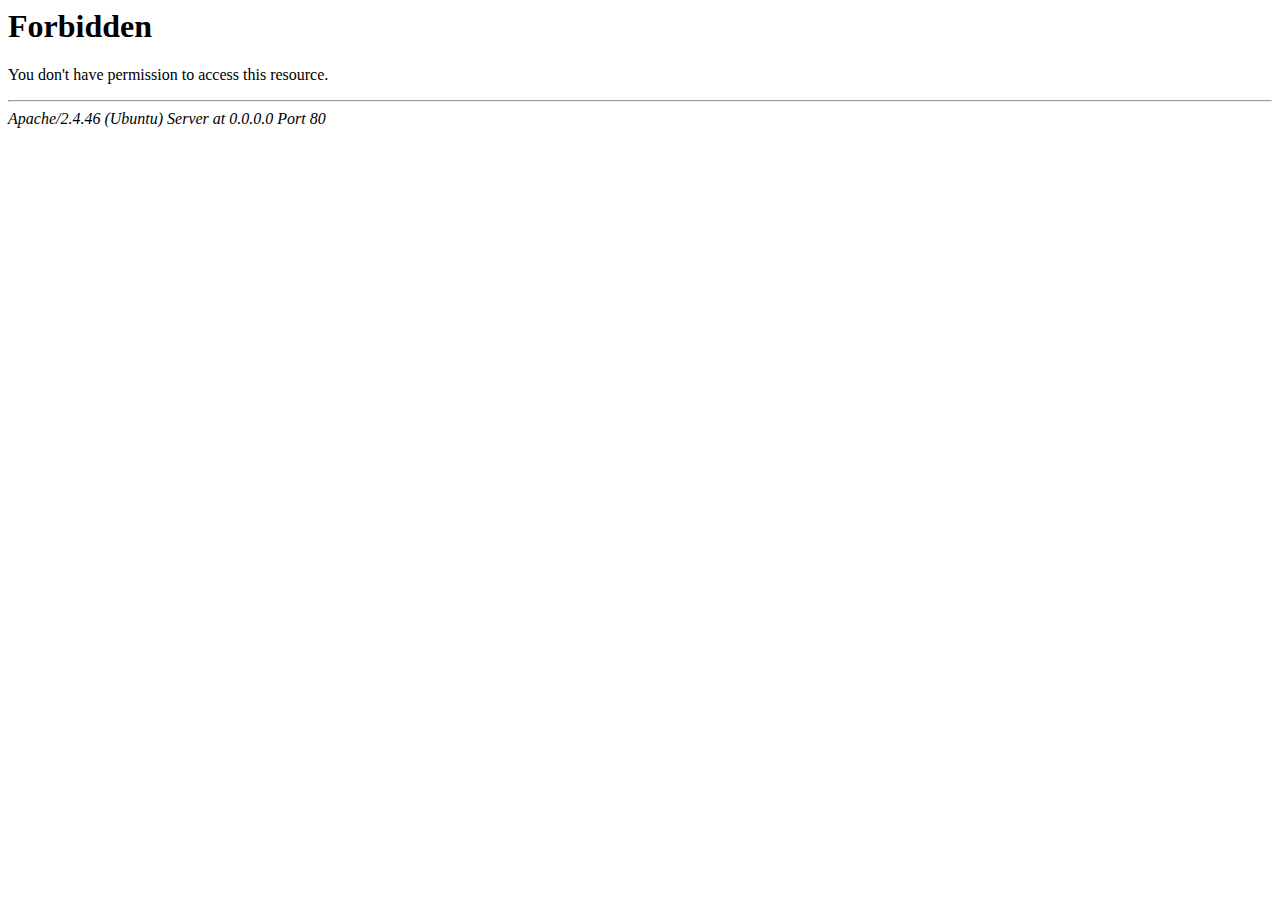
<file: upload/index.html>
<!DOCTYPE HTML PUBLIC "-//IETF//DTD HTML 2.0//EN">
<html><head>
<title>403 Forbidden</title>
</head><body>
<h1>Forbidden</h1>
<p>You don't have permission to access this resource.</p>
<hr>
<address>Apache/2.4.46 (Ubuntu) Server at 0.0.0.0 Port 80</address>
</body></html>
</file>
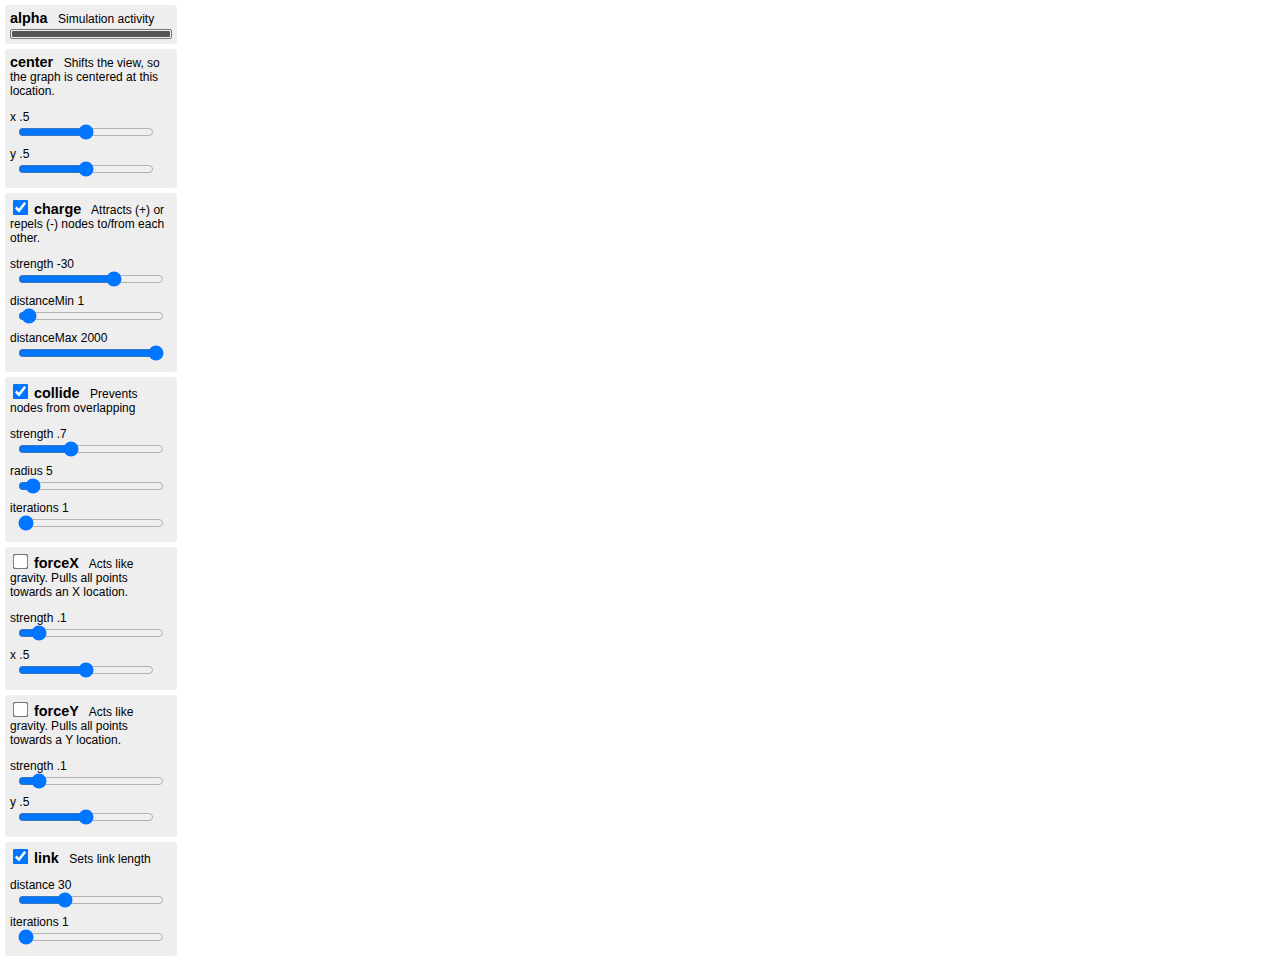
<file: lib/sg_render_2.html>
<html>
<head>
<style>
/* HTML styles */
html{ width: 100%; }
body{ 
  width: 100%; 
  margin: 0; padding: 0; 
  display: flex; 
  font-family: sans-serif; font-size: 75%; }
.controls {
  flex-basis: 200px;
  padding: 0 5px;
}
.controls .force {
  background-color:#eee;
  border-radius: 3px;
  padding: 5px;
  margin: 5px 0;
}
.controls .force p label { margin-right: .5em; font-size: 120%; font-weight: bold;}
.controls .force p { margin-top: 0;}
.controls .force label { display: inline-block; }
.controls input[type="checkbox"] { transform: scale(1.2, 1.2); }
.controls input[type="range"] { margin: 0 5% 0.5em 5%; width: 90%; }
/* alpha viewer */
.controls .alpha p { margin-bottom: .25em; }
.controls .alpha .alpha_bar { height: .5em; border: 1px #777 solid; border-radius: 2px; padding: 1px; display: flex; }
.controls .alpha .alpha_bar #alpha_value { background-color: #555; border-radius: 1px; flex-basis: 100% }
.controls .alpha .alpha_bar:hover { border-width: 2px; margin:-1px; }
.controls .alpha .alpha_bar:active #alpha_value { background-color: #222 }

/* SVG styles */
svg {
  flex-basis: 100%;
  min-width: 200px;
}
.links line {
  stroke: #aaa;
}
.nodes circle {
  pointer-events: all;
}

</style>
</head>
<body>
<div class="controls">
  <div class="force alpha">
    <p><label>alpha</label> Simulation activity</p>
    <div class="alpha_bar" onclick="updateAll();"><div id="alpha_value"></div></div>
  </div>
  <div class="force">
    <p><label>center</label> Shifts the view, so the graph is centered at this location.</p>
    <label>
      x
      <output id="center_XSliderOutput">.5</output>
      <input type="range" min="0" max="1" value=".5" step="0.01" oninput="d3.select('#center_XSliderOutput').text(value); forceProperties.center.x=value; updateAll();">
    </label>
    <label>
      y
      <output id="center_YSliderOutput">.5</output>
      <input type="range" min="0" max="1" value=".5" step="0.01" oninput="d3.select('#center_YSliderOutput').text(value); forceProperties.center.y=value; updateAll();">
    </label>
  </div>

  <div class="force">
    <p><label><input type="checkbox" checked onchange="forceProperties.charge.enabled = this.checked; updateAll();"> charge</label> Attracts (+) or repels (-) nodes to/from each other.</p>
    <label title="Negative strength repels nodes. Positive strength attracts nodes.">
      strength
      <output id="charge_StrengthSliderOutput">-30</output>
      <input type="range" min="-200" max="50" value="-30" step=".1" oninput="d3.select('#charge_StrengthSliderOutput').text(value); forceProperties.charge.strength=value; updateAll();">
    </label>
    <label title="Minimum distance where force is applied">
      distanceMin
      <output id="charge_distanceMinSliderOutput">1</output>
      <input type="range" min="0" max="50" value="1" step=".1" oninput="d3.select('#charge_distanceMinSliderOutput').text(value); forceProperties.charge.distanceMin=value; updateAll();">
    </label>
    <label title="Maximum distance where force is applied">
      distanceMax
      <output id="charge_distanceMaxSliderOutput">2000</output>
      <input type="range" min="0" max="2000" value="2000" step=".1" oninput="d3.select('#charge_distanceMaxSliderOutput').text(value); forceProperties.charge.distanceMax=value; updateAll();">
    </label>
  </div>

  <div class="force">
    <p><label><input type="checkbox" checked onchange="forceProperties.collide.enabled = this.checked; updateAll();"> collide</label> Prevents nodes from overlapping</p>
    <label>
      strength
      <output id="collide_StrengthSliderOutput">.7</output>
      <input type="range" min="0" max="2" value=".7" step=".1" oninput="d3.select('#collide_StrengthSliderOutput').text(value); forceProperties.collide.strength=value; updateAll();">
    </label>
    <label title="Size of nodes">
      radius
      <output id="collide_radiusSliderOutput">5</output>
      <input type="range" min="0" max="100" value="5" step="1" oninput="d3.select('#collide_radiusSliderOutput').text(value); forceProperties.collide.radius=value; updateAll();">
    </label>
    <label title="Higher values increase rigidity of the nodes (WARNING: high values are computationally expensive)">
      iterations
      <output id="collide_iterationsSliderOutput">1</output>
      <input type="range" min="1" max="10" value="1" step="1" oninput="d3.select('#collide_iterationsSliderOutput').text(value); forceProperties.collide.iterations=value; updateAll();">
    </label>
  </div>

  <div class="force">
    <p><label><input type="checkbox" onchange="forceProperties.forceX.enabled = this.checked; updateAll();"> forceX</label> Acts like gravity. Pulls all points towards an X location.</p>
    <label>
      strength
      <output id="forceX_StrengthSliderOutput">.1</output>
      <input type="range" min="0" max="1" value=".1" step="0.01" oninput="d3.select('#forceX_StrengthSliderOutput').text(value); forceProperties.forceX.strength=value; updateAll();">
    </label>
    <label title="The X location that the force will push the nodes to (NOTE: This demo multiplies by the svg width)">
      x
      <output id="forceX_XSliderOutput">.5</output>
      <input type="range" min="0" max="1" value=".5" step="0.01" oninput="d3.select('#forceX_XSliderOutput').text(value); forceProperties.forceX.x=value; updateAll();">
    </label>
  </div>

  <div class="force">
    <p><label><input type="checkbox" onchange="forceProperties.forceY.enabled = this.checked; updateAll();"> forceY</label> Acts like gravity. Pulls all points towards a Y location.</p>
    <label>
      strength
      <output id="forceY_StrengthSliderOutput">.1</output>
      <input type="range" min="0" max="1" value=".1" step="0.01" oninput="d3.select('#forceY_StrengthSliderOutput').text(value); forceProperties.forceY.strength=value; updateAll();">
    </label>
    <label title="The Y location that the force will push the nodes to (NOTE: This demo multiplies by the svg height)">
      y
      <output id="forceY_YSliderOutput">.5</output>
      <input type="range" min="0" max="1" value=".5" step="0.01" oninput="d3.select('#forceY_YSliderOutput').text(value); forceProperties.forceY.y=value; updateAll();">
    </label>
  </div>

  <div class="force">
    <p><label><input type="checkbox" checked onchange="forceProperties.link.enabled = this.checked; updateAll();"> link</label> Sets link length</p>
    <label title="The force will push/pull nodes to make links this long">
      distance
      <output id="link_DistanceSliderOutput">30</output>
      <input type="range" min="0" max="100" value="30" step="1" oninput="d3.select('#link_DistanceSliderOutput').text(value); forceProperties.link.distance=value; updateAll();">
    </label>
    <label title="Higher values increase rigidity of the links (WARNING: high values are computationally expensive)">
      iterations
      <output id="link_IterationsSliderOutput">1</output>
      <input type="range" min="1" max="10" value="1" step="1" oninput="d3.select('#link_IterationsSliderOutput').text(value); forceProperties.link.iterations=value; updateAll();">
    </label>
  </div>
</div>
<svg></svg>
<script src="https://d3js.org/d3.v4.min.js"></script>
<script>
    let params = new URLSearchParams(location.search);
    // d3.json(params.get('sg'), function(treeData)
    var svg = d3.select("svg"),
    width = +svg.node().getBoundingClientRect().width,
    height = +svg.node().getBoundingClientRect().height;

    // svg objects
    var link, node;
    // the data - an object with nodes and links
    var graph;

    // load the data
    d3.json(params.get('sg'), function(error, _graph) {
    if (error) throw error;
    graph = _graph;
    initializeDisplay();
    initializeSimulation();
    });



    //////////// FORCE SIMULATION //////////// 

    // force simulator
    var simulation = d3.forceSimulation();

    // set up the simulation and event to update locations after each tick
    function initializeSimulation() {
    simulation.nodes(graph.nodes);
    initializeForces();
    simulation.on("tick", ticked);
    }

    // values for all forces
    forceProperties = {
        center: {
            x: 0.5,
            y: 0.5
        },
        charge: {
            enabled: true,
            strength: -30,
            distanceMin: 1,
            distanceMax: 2000
        },
        collide: {
            enabled: true,
            strength: .7,
            iterations: 1,
            radius: 5
        },
        forceX: {
            enabled: false,
            strength: .1,
            x: .5
        },
        forceY: {
            enabled: false,
            strength: .1,
            y: .5
        },
        link: {
            enabled: true,
            distance: 30,
            iterations: 1
        }
    }

    // add forces to the simulation
    function initializeForces() {
        // add forces and associate each with a name
        simulation
            .force("link", d3.forceLink())
            .force("charge", d3.forceManyBody())
            .force("collide", d3.forceCollide())
            .force("center", d3.forceCenter())
            .force("forceX", d3.forceX())
            .force("forceY", d3.forceY());
        // apply properties to each of the forces
        updateForces();
    }

    // apply new force properties
    function updateForces() {
        // get each force by name and update the properties
        simulation.force("center")
            .x(width * forceProperties.center.x)
            .y(height * forceProperties.center.y);
        simulation.force("charge")
            .strength(forceProperties.charge.strength * forceProperties.charge.enabled)
            .distanceMin(forceProperties.charge.distanceMin)
            .distanceMax(forceProperties.charge.distanceMax);
        simulation.force("collide")
            .strength(forceProperties.collide.strength * forceProperties.collide.enabled)
            .radius(forceProperties.collide.radius)
            .iterations(forceProperties.collide.iterations);
        simulation.force("forceX")
            .strength(forceProperties.forceX.strength * forceProperties.forceX.enabled)
            .x(width * forceProperties.forceX.x);
        simulation.force("forceY")
            .strength(forceProperties.forceY.strength * forceProperties.forceY.enabled)
            .y(height * forceProperties.forceY.y);
        simulation.force("link")
            .id(function(d) {return d.id;})
            .distance(forceProperties.link.distance)
            .iterations(forceProperties.link.iterations)
            .links(forceProperties.link.enabled ? graph.links : []);

        // updates ignored until this is run
        // restarts the simulation (important if simulation has already slowed down)
        simulation.alpha(1).restart();
    }



    //////////// DISPLAY ////////////

    // generate the svg objects and force simulation
    function initializeDisplay() {
    // set the data and properties of link lines
    link = svg.append("g")
            .attr("class", "links")
        .selectAll("line")
        .data(graph.links)
        .enter().append("line");

    // set the data and properties of node circles
    node = svg.append("g")
            .attr("class", "nodes")
        .selectAll("circle")
        .data(graph.nodes)
        .enter().append("circle")
            .call(d3.drag()
                .on("start", dragstarted)
                .on("drag", dragged)
                .on("end", dragended));

    // node tooltip
    node.append("title")
        .text(function(d) { return d.id; });
    // visualize the graph
    updateDisplay();
    }

    // update the display based on the forces (but not positions)
    function updateDisplay() {
        node
            .attr("r", forceProperties.collide.radius)
            .attr("stroke", forceProperties.charge.strength > 0 ? "blue" : "red")
            .attr("stroke-width", forceProperties.charge.enabled==false ? 0 : Math.abs(forceProperties.charge.strength)/15);

        link
            .attr("stroke-width", forceProperties.link.enabled ? 1 : .5)
            .attr("opacity", forceProperties.link.enabled ? 1 : 0);
    }

    // update the display positions after each simulation tick
    function ticked() {
        link
            .attr("x1", function(d) { return d.source.x; })
            .attr("y1", function(d) { return d.source.y; })
            .attr("x2", function(d) { return d.target.x; })
            .attr("y2", function(d) { return d.target.y; });

        node
            .attr("cx", function(d) { return d.x; })
            .attr("cy", function(d) { return d.y; });
        d3.select('#alpha_value').style('flex-basis', (simulation.alpha()*100) + '%');
    }



    //////////// UI EVENTS ////////////

    function dragstarted(d) {
    if (!d3.event.active) simulation.alphaTarget(0.3).restart();
    d.fx = d.x;
    d.fy = d.y;
    }

    function dragged(d) {
    d.fx = d3.event.x;
    d.fy = d3.event.y;
    }

    function dragended(d) {
    if (!d3.event.active) simulation.alphaTarget(0.0001);
    d.fx = null;
    d.fy = null;
    }

    // update size-related forces
    d3.select(window).on("resize", function(){
        width = +svg.node().getBoundingClientRect().width;
        height = +svg.node().getBoundingClientRect().height;
        updateForces();
    });

    // convenience function to update everything (run after UI input)
    function updateAll() {
        updateForces();
        updateDisplay();
    }
</script>
</body>
</html>
</file>
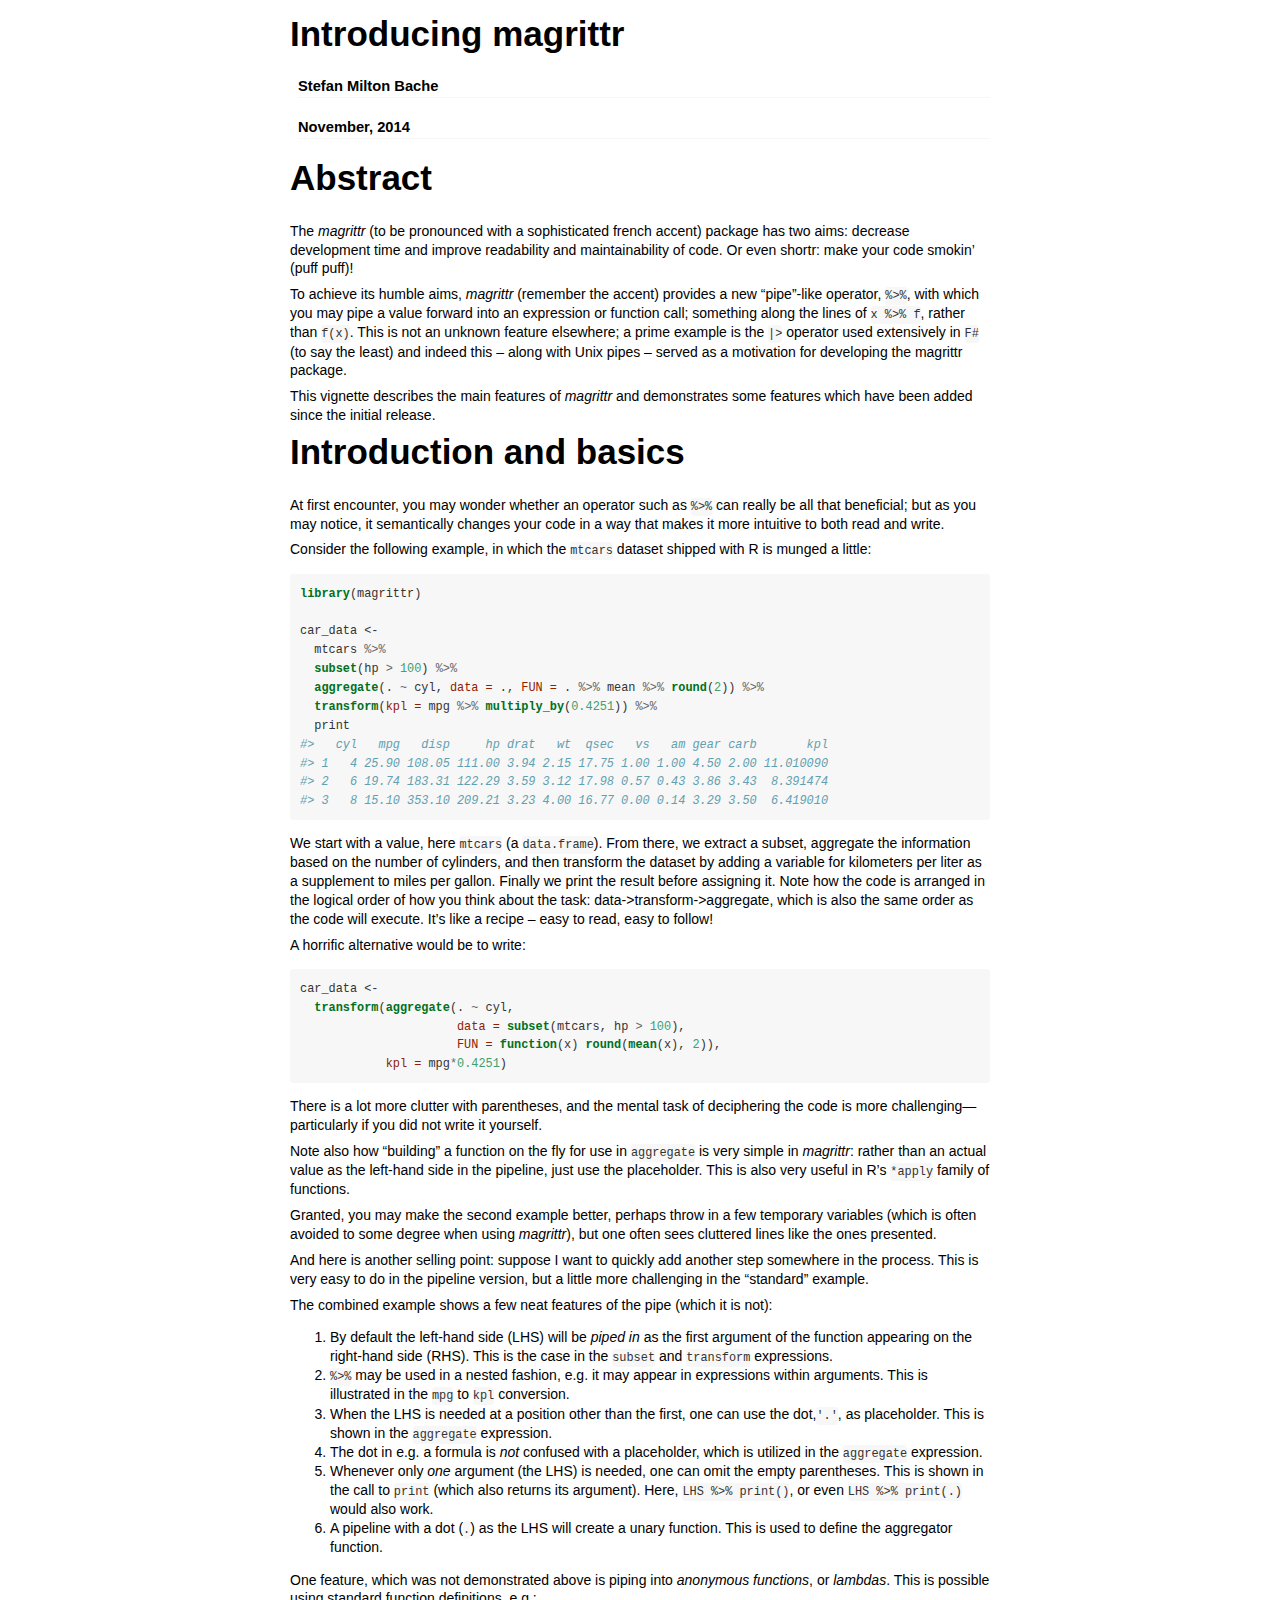
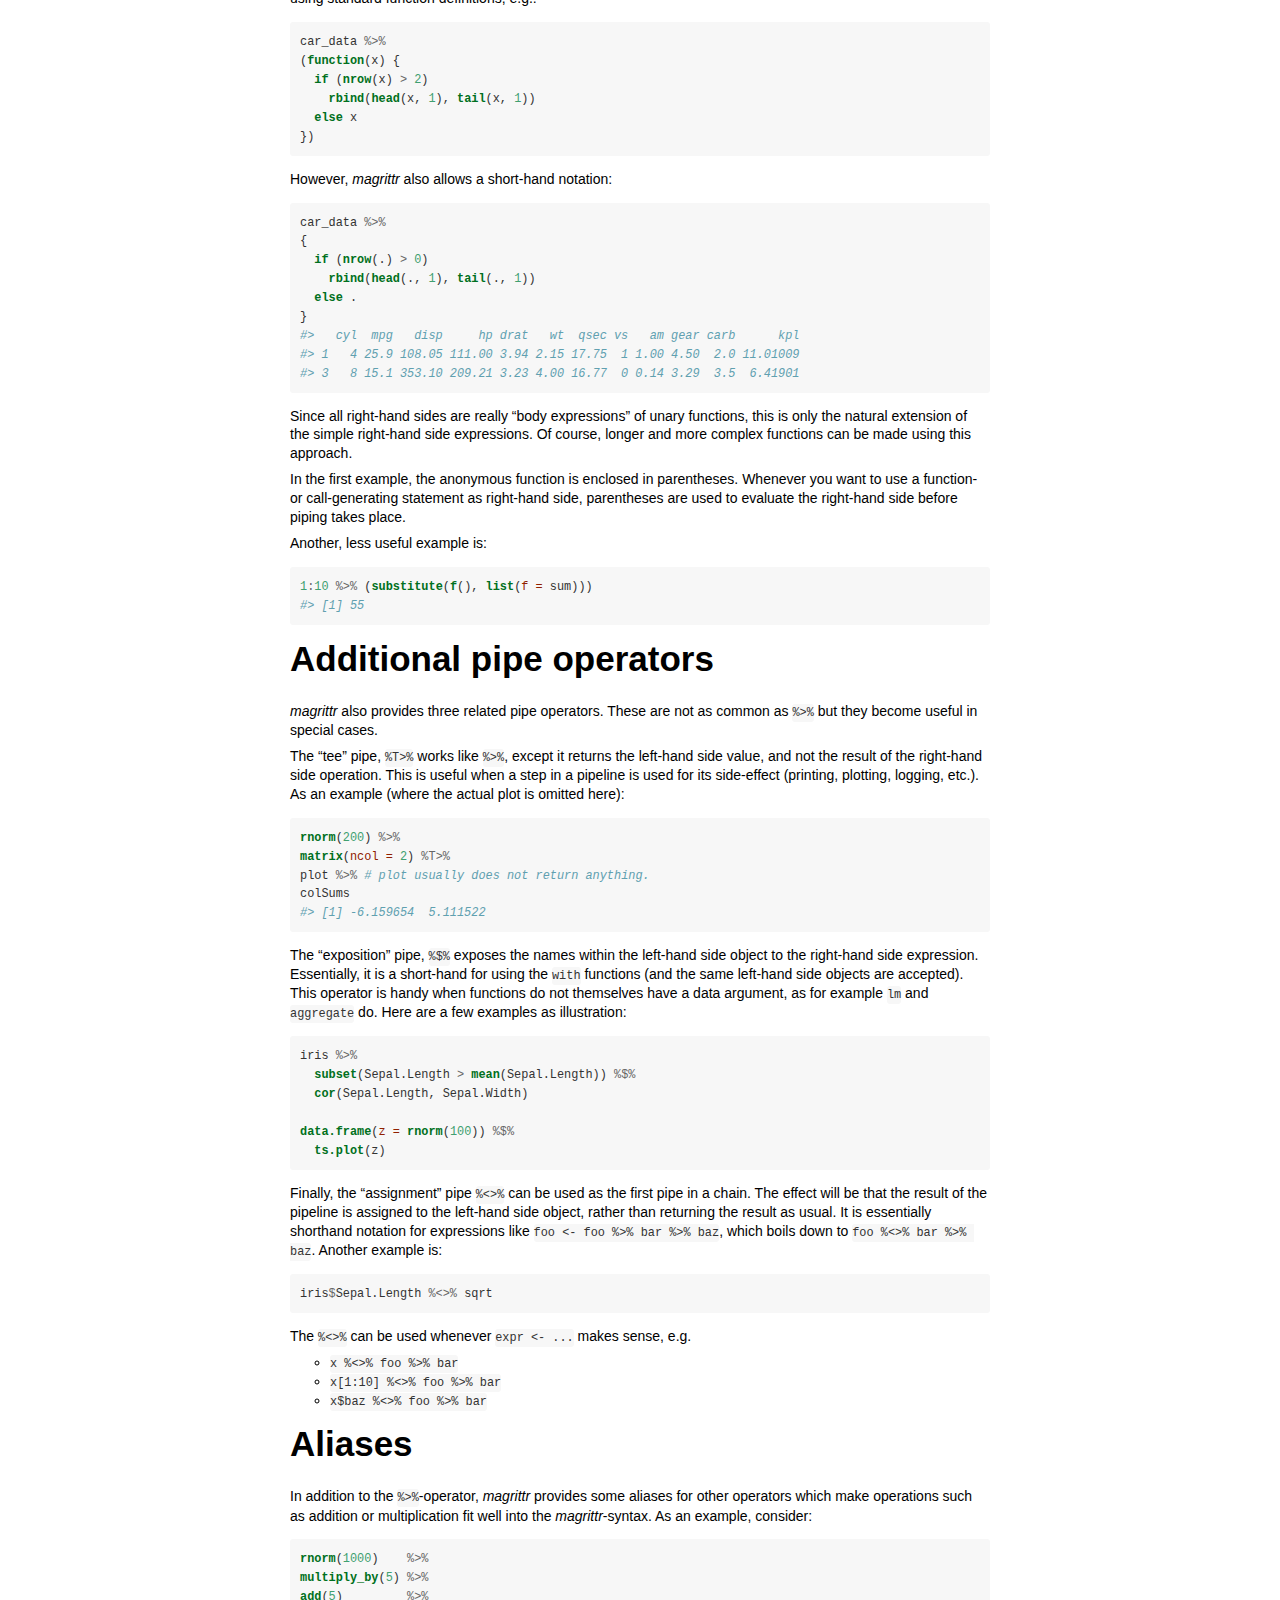
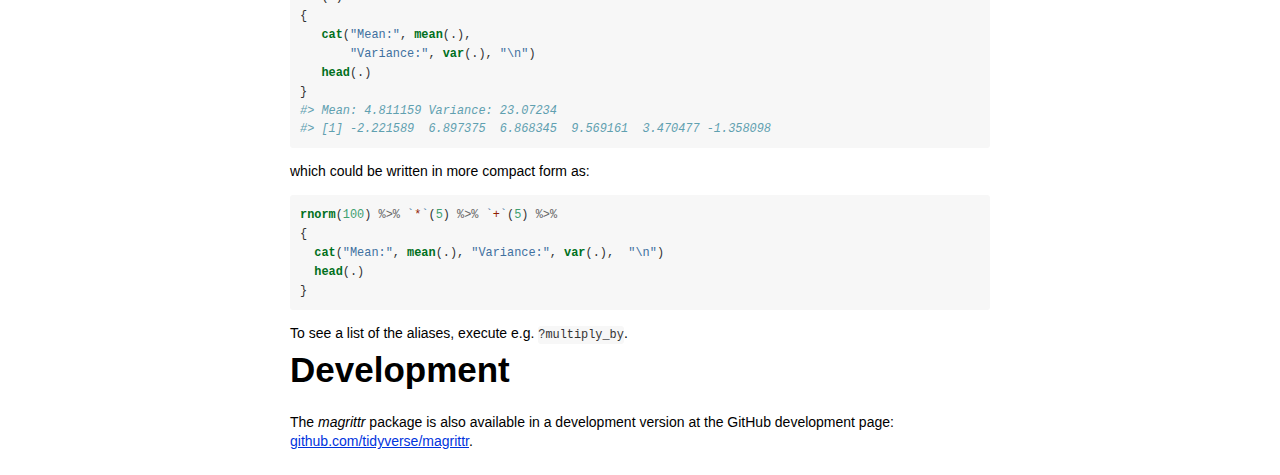
<file: scheduler/Rlibs/magrittr/doc/magrittr.html>
<!DOCTYPE html>

<html>

<head>

<meta charset="utf-8" />
<meta name="generator" content="pandoc" />
<meta http-equiv="X-UA-Compatible" content="IE=EDGE" />

<meta name="viewport" content="width=device-width, initial-scale=1" />

<meta name="author" content="Stefan Milton Bache" />


<title>Introducing magrittr</title>

<script>// Pandoc 2.9 adds attributes on both header and div. We remove the former (to
// be compatible with the behavior of Pandoc < 2.8).
document.addEventListener('DOMContentLoaded', function(e) {
  var hs = document.querySelectorAll("div.section[class*='level'] > :first-child");
  var i, h, a;
  for (i = 0; i < hs.length; i++) {
    h = hs[i];
    if (!/^h[1-6]$/i.test(h.tagName)) continue;  // it should be a header h1-h6
    a = h.attributes;
    while (a.length > 0) h.removeAttribute(a[0].name);
  }
});
</script>
<script>// Hide empty <a> tag within highlighted CodeBlock for screen reader accessibility (see https://github.com/jgm/pandoc/issues/6352#issuecomment-626106786) -->
// v0.0.1
// Written by JooYoung Seo (jooyoung@psu.edu) and Atsushi Yasumoto on June 1st, 2020.

document.addEventListener('DOMContentLoaded', function() {
  const codeList = document.getElementsByClassName("sourceCode");
  for (var i = 0; i < codeList.length; i++) {
    var linkList = codeList[i].getElementsByTagName('a');
    for (var j = 0; j < linkList.length; j++) {
      if (linkList[j].innerHTML === "") {
        linkList[j].setAttribute('aria-hidden', 'true');
      }
    }
  }
});
</script>
<style type="text/css">
a.anchor-section {margin-left: 10px; visibility: hidden; color: inherit;}
a.anchor-section::before {content: '#';}
.hasAnchor:hover a.anchor-section {visibility: visible;}
ul > li > .anchor-section {display: none;}
</style>
<script>// Anchor sections v1.0 written by Atsushi Yasumoto on Oct 3rd, 2020.
document.addEventListener('DOMContentLoaded', function() {
  // Do nothing if AnchorJS is used
  if (typeof window.anchors === 'object' && anchors.hasOwnProperty('hasAnchorJSLink')) {
    return;
  }

  const h = document.querySelectorAll('h1, h2, h3, h4, h5, h6');

  // Do nothing if sections are already anchored
  if (Array.from(h).some(x => x.classList.contains('hasAnchor'))) {
    return null;
  }

  // Use section id when pandoc runs with --section-divs
  const section_id = function(x) {
    return ((x.classList.contains('section') || (x.tagName === 'SECTION'))
            ? x.id : '');
  };

  // Add anchors
  h.forEach(function(x) {
    const id = x.id || section_id(x.parentElement);
    if (id === '' || x.matches(':empty')) {
      return null;
    }
    let anchor = document.createElement('a');
    anchor.href = '#' + id;
    anchor.classList = ['anchor-section'];
    x.classList.add('hasAnchor');
    x.appendChild(anchor);
  });
});
</script>

<style type="text/css">
  code{white-space: pre-wrap;}
  span.smallcaps{font-variant: small-caps;}
  span.underline{text-decoration: underline;}
  div.column{display: inline-block; vertical-align: top; width: 50%;}
  div.hanging-indent{margin-left: 1.5em; text-indent: -1.5em;}
  ul.task-list{list-style: none;}
    </style>


<style type="text/css">code{white-space: pre;}</style>
<style type="text/css" data-origin="pandoc">
pre > code.sourceCode { white-space: pre; position: relative; }
pre > code.sourceCode > span { display: inline-block; line-height: 1.25; }
pre > code.sourceCode > span:empty { height: 1.2em; }
code.sourceCode > span { color: inherit; text-decoration: inherit; }
div.sourceCode { margin: 1em 0; }
pre.sourceCode { margin: 0; }
@media screen {
div.sourceCode { overflow: auto; }
}
@media print {
pre > code.sourceCode { white-space: pre-wrap; }
pre > code.sourceCode > span { text-indent: -5em; padding-left: 5em; }
}
pre.numberSource code
  { counter-reset: source-line 0; }
pre.numberSource code > span
  { position: relative; left: -4em; counter-increment: source-line; }
pre.numberSource code > span > a:first-child::before
  { content: counter(source-line);
    position: relative; left: -1em; text-align: right; vertical-align: baseline;
    border: none; display: inline-block;
    -webkit-touch-callout: none; -webkit-user-select: none;
    -khtml-user-select: none; -moz-user-select: none;
    -ms-user-select: none; user-select: none;
    padding: 0 4px; width: 4em;
    color: #aaaaaa;
  }
pre.numberSource { margin-left: 3em; border-left: 1px solid #aaaaaa;  padding-left: 4px; }
div.sourceCode
  {   }
@media screen {
pre > code.sourceCode > span > a:first-child::before { text-decoration: underline; }
}
code span.al { color: #ff0000; font-weight: bold; } /* Alert */
code span.an { color: #60a0b0; font-weight: bold; font-style: italic; } /* Annotation */
code span.at { color: #7d9029; } /* Attribute */
code span.bn { color: #40a070; } /* BaseN */
code span.bu { } /* BuiltIn */
code span.cf { color: #007020; font-weight: bold; } /* ControlFlow */
code span.ch { color: #4070a0; } /* Char */
code span.cn { color: #880000; } /* Constant */
code span.co { color: #60a0b0; font-style: italic; } /* Comment */
code span.cv { color: #60a0b0; font-weight: bold; font-style: italic; } /* CommentVar */
code span.do { color: #ba2121; font-style: italic; } /* Documentation */
code span.dt { color: #902000; } /* DataType */
code span.dv { color: #40a070; } /* DecVal */
code span.er { color: #ff0000; font-weight: bold; } /* Error */
code span.ex { } /* Extension */
code span.fl { color: #40a070; } /* Float */
code span.fu { color: #06287e; } /* Function */
code span.im { } /* Import */
code span.in { color: #60a0b0; font-weight: bold; font-style: italic; } /* Information */
code span.kw { color: #007020; font-weight: bold; } /* Keyword */
code span.op { color: #666666; } /* Operator */
code span.ot { color: #007020; } /* Other */
code span.pp { color: #bc7a00; } /* Preprocessor */
code span.sc { color: #4070a0; } /* SpecialChar */
code span.ss { color: #bb6688; } /* SpecialString */
code span.st { color: #4070a0; } /* String */
code span.va { color: #19177c; } /* Variable */
code span.vs { color: #4070a0; } /* VerbatimString */
code span.wa { color: #60a0b0; font-weight: bold; font-style: italic; } /* Warning */

</style>
<script>
// apply pandoc div.sourceCode style to pre.sourceCode instead
(function() {
  var sheets = document.styleSheets;
  for (var i = 0; i < sheets.length; i++) {
    if (sheets[i].ownerNode.dataset["origin"] !== "pandoc") continue;
    try { var rules = sheets[i].cssRules; } catch (e) { continue; }
    for (var j = 0; j < rules.length; j++) {
      var rule = rules[j];
      // check if there is a div.sourceCode rule
      if (rule.type !== rule.STYLE_RULE || rule.selectorText !== "div.sourceCode") continue;
      var style = rule.style.cssText;
      // check if color or background-color is set
      if (rule.style.color === '' && rule.style.backgroundColor === '') continue;
      // replace div.sourceCode by a pre.sourceCode rule
      sheets[i].deleteRule(j);
      sheets[i].insertRule('pre.sourceCode{' + style + '}', j);
    }
  }
})();
</script>



<style type="text/css">body {
background-color: #fff;
margin: 1em auto;
max-width: 700px;
overflow: visible;
padding-left: 2em;
padding-right: 2em;
font-family: "Open Sans", "Helvetica Neue", Helvetica, Arial, sans-serif;
font-size: 14px;
line-height: 1.35;
}
#TOC {
clear: both;
margin: 0 0 10px 10px;
padding: 4px;
width: 400px;
border: 1px solid #CCCCCC;
border-radius: 5px;
background-color: #f6f6f6;
font-size: 13px;
line-height: 1.3;
}
#TOC .toctitle {
font-weight: bold;
font-size: 15px;
margin-left: 5px;
}
#TOC ul {
padding-left: 40px;
margin-left: -1.5em;
margin-top: 5px;
margin-bottom: 5px;
}
#TOC ul ul {
margin-left: -2em;
}
#TOC li {
line-height: 16px;
}
table {
margin: 1em auto;
border-width: 1px;
border-color: #DDDDDD;
border-style: outset;
border-collapse: collapse;
}
table th {
border-width: 2px;
padding: 5px;
border-style: inset;
}
table td {
border-width: 1px;
border-style: inset;
line-height: 18px;
padding: 5px 5px;
}
table, table th, table td {
border-left-style: none;
border-right-style: none;
}
table thead, table tr.even {
background-color: #f7f7f7;
}
p {
margin: 0.5em 0;
}
blockquote {
background-color: #f6f6f6;
padding: 0.25em 0.75em;
}
hr {
border-style: solid;
border: none;
border-top: 1px solid #777;
margin: 28px 0;
}
dl {
margin-left: 0;
}
dl dd {
margin-bottom: 13px;
margin-left: 13px;
}
dl dt {
font-weight: bold;
}
ul {
margin-top: 0;
}
ul li {
list-style: circle outside;
}
ul ul {
margin-bottom: 0;
}
pre, code {
background-color: #f7f7f7;
border-radius: 3px;
color: #333;
white-space: pre-wrap; 
}
pre {
border-radius: 3px;
margin: 5px 0px 10px 0px;
padding: 10px;
}
pre:not([class]) {
background-color: #f7f7f7;
}
code {
font-family: Consolas, Monaco, 'Courier New', monospace;
font-size: 85%;
}
p > code, li > code {
padding: 2px 0px;
}
div.figure {
text-align: center;
}
img {
background-color: #FFFFFF;
padding: 2px;
border: 1px solid #DDDDDD;
border-radius: 3px;
border: 1px solid #CCCCCC;
margin: 0 5px;
}
h1 {
margin-top: 0;
font-size: 35px;
line-height: 40px;
}
h2 {
border-bottom: 4px solid #f7f7f7;
padding-top: 10px;
padding-bottom: 2px;
font-size: 145%;
}
h3 {
border-bottom: 2px solid #f7f7f7;
padding-top: 10px;
font-size: 120%;
}
h4 {
border-bottom: 1px solid #f7f7f7;
margin-left: 8px;
font-size: 105%;
}
h5, h6 {
border-bottom: 1px solid #ccc;
font-size: 105%;
}
a {
color: #0033dd;
text-decoration: none;
}
a:hover {
color: #6666ff; }
a:visited {
color: #800080; }
a:visited:hover {
color: #BB00BB; }
a[href^="http:"] {
text-decoration: underline; }
a[href^="https:"] {
text-decoration: underline; }

code > span.kw { color: #555; font-weight: bold; } 
code > span.dt { color: #902000; } 
code > span.dv { color: #40a070; } 
code > span.bn { color: #d14; } 
code > span.fl { color: #d14; } 
code > span.ch { color: #d14; } 
code > span.st { color: #d14; } 
code > span.co { color: #888888; font-style: italic; } 
code > span.ot { color: #007020; } 
code > span.al { color: #ff0000; font-weight: bold; } 
code > span.fu { color: #900; font-weight: bold; } 
code > span.er { color: #a61717; background-color: #e3d2d2; } 
</style>




</head>

<body>




<h1 class="title toc-ignore">Introducing magrittr</h1>
<h4 class="author">Stefan Milton Bache</h4>
<h4 class="date">November, 2014</h4>



<div id="abstract" class="section level1">
<h1>Abstract</h1>
<p>The <em>magrittr</em> (to be pronounced with a sophisticated french accent) package has two aims: decrease development time and improve readability and maintainability of code. Or even shortr: make your code smokin’ (puff puff)!</p>
<p>To achieve its humble aims, <em>magrittr</em> (remember the accent) provides a new “pipe”-like operator, <code>%&gt;%</code>, with which you may pipe a value forward into an expression or function call; something along the lines of <code>x %&gt;% f</code>, rather than <code>f(x)</code>. This is not an unknown feature elsewhere; a prime example is the <code>|&gt;</code> operator used extensively in <code>F#</code> (to say the least) and indeed this – along with Unix pipes – served as a motivation for developing the magrittr package.</p>
<p>This vignette describes the main features of <em>magrittr</em> and demonstrates some features which have been added since the initial release.</p>
</div>
<div id="introduction-and-basics" class="section level1">
<h1>Introduction and basics</h1>
<p>At first encounter, you may wonder whether an operator such as <code>%&gt;%</code> can really be all that beneficial; but as you may notice, it semantically changes your code in a way that makes it more intuitive to both read and write.</p>
<p>Consider the following example, in which the <code>mtcars</code> dataset shipped with R is munged a little:</p>
<div class="sourceCode" id="cb1"><pre class="sourceCode r"><code class="sourceCode r"><span id="cb1-1"><a href="#cb1-1"></a><span class="kw">library</span>(magrittr)</span>
<span id="cb1-2"><a href="#cb1-2"></a></span>
<span id="cb1-3"><a href="#cb1-3"></a>car_data &lt;-<span class="st"> </span></span>
<span id="cb1-4"><a href="#cb1-4"></a><span class="st">  </span>mtcars <span class="op">%&gt;%</span></span>
<span id="cb1-5"><a href="#cb1-5"></a><span class="st">  </span><span class="kw">subset</span>(hp <span class="op">&gt;</span><span class="st"> </span><span class="dv">100</span>) <span class="op">%&gt;%</span></span>
<span id="cb1-6"><a href="#cb1-6"></a><span class="st">  </span><span class="kw">aggregate</span>(. <span class="op">~</span><span class="st"> </span>cyl, <span class="dt">data =</span> ., <span class="dt">FUN =</span> . <span class="op">%&gt;%</span><span class="st"> </span>mean <span class="op">%&gt;%</span><span class="st"> </span><span class="kw">round</span>(<span class="dv">2</span>)) <span class="op">%&gt;%</span></span>
<span id="cb1-7"><a href="#cb1-7"></a><span class="st">  </span><span class="kw">transform</span>(<span class="dt">kpl =</span> mpg <span class="op">%&gt;%</span><span class="st"> </span><span class="kw">multiply_by</span>(<span class="fl">0.4251</span>)) <span class="op">%&gt;%</span></span>
<span id="cb1-8"><a href="#cb1-8"></a><span class="st">  </span>print</span>
<span id="cb1-9"><a href="#cb1-9"></a><span class="co">#&gt;   cyl   mpg   disp     hp drat   wt  qsec   vs   am gear carb       kpl</span></span>
<span id="cb1-10"><a href="#cb1-10"></a><span class="co">#&gt; 1   4 25.90 108.05 111.00 3.94 2.15 17.75 1.00 1.00 4.50 2.00 11.010090</span></span>
<span id="cb1-11"><a href="#cb1-11"></a><span class="co">#&gt; 2   6 19.74 183.31 122.29 3.59 3.12 17.98 0.57 0.43 3.86 3.43  8.391474</span></span>
<span id="cb1-12"><a href="#cb1-12"></a><span class="co">#&gt; 3   8 15.10 353.10 209.21 3.23 4.00 16.77 0.00 0.14 3.29 3.50  6.419010</span></span></code></pre></div>
<p>We start with a value, here <code>mtcars</code> (a <code>data.frame</code>). From there, we extract a subset, aggregate the information based on the number of cylinders, and then transform the dataset by adding a variable for kilometers per liter as a supplement to miles per gallon. Finally we print the result before assigning it. Note how the code is arranged in the logical order of how you think about the task: data-&gt;transform-&gt;aggregate, which is also the same order as the code will execute. It’s like a recipe – easy to read, easy to follow!</p>
<p>A horrific alternative would be to write:</p>
<div class="sourceCode" id="cb2"><pre class="sourceCode r"><code class="sourceCode r"><span id="cb2-1"><a href="#cb2-1"></a>car_data &lt;-<span class="st"> </span></span>
<span id="cb2-2"><a href="#cb2-2"></a><span class="st">  </span><span class="kw">transform</span>(<span class="kw">aggregate</span>(. <span class="op">~</span><span class="st"> </span>cyl, </span>
<span id="cb2-3"><a href="#cb2-3"></a>                      <span class="dt">data =</span> <span class="kw">subset</span>(mtcars, hp <span class="op">&gt;</span><span class="st"> </span><span class="dv">100</span>), </span>
<span id="cb2-4"><a href="#cb2-4"></a>                      <span class="dt">FUN =</span> <span class="cf">function</span>(x) <span class="kw">round</span>(<span class="kw">mean</span>(x), <span class="dv">2</span>)), </span>
<span id="cb2-5"><a href="#cb2-5"></a>            <span class="dt">kpl =</span> mpg<span class="op">*</span><span class="fl">0.4251</span>)</span></code></pre></div>
<p>There is a lot more clutter with parentheses, and the mental task of deciphering the code is more challenging—particularly if you did not write it yourself.</p>
<p>Note also how “building” a function on the fly for use in <code>aggregate</code> is very simple in <em>magrittr</em>: rather than an actual value as the left-hand side in the pipeline, just use the placeholder. This is also very useful in R’s <code>*apply</code> family of functions.</p>
<p>Granted, you may make the second example better, perhaps throw in a few temporary variables (which is often avoided to some degree when using <em>magrittr</em>), but one often sees cluttered lines like the ones presented.</p>
<p>And here is another selling point: suppose I want to quickly add another step somewhere in the process. This is very easy to do in the pipeline version, but a little more challenging in the “standard” example.</p>
<p>The combined example shows a few neat features of the pipe (which it is not):</p>
<ol style="list-style-type: decimal">
<li>By default the left-hand side (LHS) will be <em>piped in</em> as the first argument of the function appearing on the right-hand side (RHS). This is the case in the <code>subset</code> and <code>transform</code> expressions.</li>
<li><code>%&gt;%</code> may be used in a nested fashion, e.g. it may appear in expressions within arguments. This is illustrated in the <code>mpg</code> to <code>kpl</code> conversion.</li>
<li>When the LHS is needed at a position other than the first, one can use the dot,<code>&#39;.&#39;</code>, as placeholder. This is shown in the <code>aggregate</code> expression.</li>
<li>The dot in e.g. a formula is <em>not</em> confused with a placeholder, which is utilized in the <code>aggregate</code> expression.</li>
<li>Whenever only <em>one</em> argument (the LHS) is needed, one can omit the empty parentheses. This is shown in the call to <code>print</code> (which also returns its argument). Here, <code>LHS %&gt;% print()</code>, or even <code>LHS %&gt;% print(.)</code> would also work.</li>
<li>A pipeline with a dot (<code>.</code>) as the LHS will create a unary function. This is used to define the aggregator function.</li>
</ol>
<p>One feature, which was not demonstrated above is piping into <em>anonymous functions</em>, or <em>lambdas</em>. This is possible using standard function definitions, e.g.:</p>
<div class="sourceCode" id="cb3"><pre class="sourceCode r"><code class="sourceCode r"><span id="cb3-1"><a href="#cb3-1"></a>car_data <span class="op">%&gt;%</span></span>
<span id="cb3-2"><a href="#cb3-2"></a>(<span class="cf">function</span>(x) {</span>
<span id="cb3-3"><a href="#cb3-3"></a>  <span class="cf">if</span> (<span class="kw">nrow</span>(x) <span class="op">&gt;</span><span class="st"> </span><span class="dv">2</span>) </span>
<span id="cb3-4"><a href="#cb3-4"></a>    <span class="kw">rbind</span>(<span class="kw">head</span>(x, <span class="dv">1</span>), <span class="kw">tail</span>(x, <span class="dv">1</span>))</span>
<span id="cb3-5"><a href="#cb3-5"></a>  <span class="cf">else</span> x</span>
<span id="cb3-6"><a href="#cb3-6"></a>})</span></code></pre></div>
<p>However, <em>magrittr</em> also allows a short-hand notation:</p>
<div class="sourceCode" id="cb4"><pre class="sourceCode r"><code class="sourceCode r"><span id="cb4-1"><a href="#cb4-1"></a>car_data <span class="op">%&gt;%</span></span>
<span id="cb4-2"><a href="#cb4-2"></a>{ </span>
<span id="cb4-3"><a href="#cb4-3"></a>  <span class="cf">if</span> (<span class="kw">nrow</span>(.) <span class="op">&gt;</span><span class="st"> </span><span class="dv">0</span>)</span>
<span id="cb4-4"><a href="#cb4-4"></a>    <span class="kw">rbind</span>(<span class="kw">head</span>(., <span class="dv">1</span>), <span class="kw">tail</span>(., <span class="dv">1</span>))</span>
<span id="cb4-5"><a href="#cb4-5"></a>  <span class="cf">else</span> .</span>
<span id="cb4-6"><a href="#cb4-6"></a>}</span>
<span id="cb4-7"><a href="#cb4-7"></a><span class="co">#&gt;   cyl  mpg   disp     hp drat   wt  qsec vs   am gear carb      kpl</span></span>
<span id="cb4-8"><a href="#cb4-8"></a><span class="co">#&gt; 1   4 25.9 108.05 111.00 3.94 2.15 17.75  1 1.00 4.50  2.0 11.01009</span></span>
<span id="cb4-9"><a href="#cb4-9"></a><span class="co">#&gt; 3   8 15.1 353.10 209.21 3.23 4.00 16.77  0 0.14 3.29  3.5  6.41901</span></span></code></pre></div>
<p>Since all right-hand sides are really “body expressions” of unary functions, this is only the natural extension of the simple right-hand side expressions. Of course, longer and more complex functions can be made using this approach.</p>
<p>In the first example, the anonymous function is enclosed in parentheses. Whenever you want to use a function- or call-generating statement as right-hand side, parentheses are used to evaluate the right-hand side before piping takes place.</p>
<p>Another, less useful example is:</p>
<div class="sourceCode" id="cb5"><pre class="sourceCode r"><code class="sourceCode r"><span id="cb5-1"><a href="#cb5-1"></a><span class="dv">1</span><span class="op">:</span><span class="dv">10</span> <span class="op">%&gt;%</span><span class="st"> </span>(<span class="kw">substitute</span>(<span class="kw">f</span>(), <span class="kw">list</span>(<span class="dt">f =</span> sum)))</span>
<span id="cb5-2"><a href="#cb5-2"></a><span class="co">#&gt; [1] 55</span></span></code></pre></div>
</div>
<div id="additional-pipe-operators" class="section level1">
<h1>Additional pipe operators</h1>
<p><em>magrittr</em> also provides three related pipe operators. These are not as common as <code>%&gt;%</code> but they become useful in special cases.</p>
<p>The “tee” pipe, <code>%T&gt;%</code> works like <code>%&gt;%</code>, except it returns the left-hand side value, and not the result of the right-hand side operation. This is useful when a step in a pipeline is used for its side-effect (printing, plotting, logging, etc.). As an example (where the actual plot is omitted here):</p>
<div class="sourceCode" id="cb6"><pre class="sourceCode r"><code class="sourceCode r"><span id="cb6-1"><a href="#cb6-1"></a><span class="kw">rnorm</span>(<span class="dv">200</span>) <span class="op">%&gt;%</span></span>
<span id="cb6-2"><a href="#cb6-2"></a><span class="kw">matrix</span>(<span class="dt">ncol =</span> <span class="dv">2</span>) <span class="op">%T&gt;%</span></span>
<span id="cb6-3"><a href="#cb6-3"></a>plot <span class="op">%&gt;%</span><span class="st"> </span><span class="co"># plot usually does not return anything. </span></span>
<span id="cb6-4"><a href="#cb6-4"></a>colSums</span>
<span id="cb6-5"><a href="#cb6-5"></a><span class="co">#&gt; [1] -6.159654  5.111522</span></span></code></pre></div>
<p>The “exposition” pipe, <code>%$%</code> exposes the names within the left-hand side object to the right-hand side expression. Essentially, it is a short-hand for using the <code>with</code> functions (and the same left-hand side objects are accepted). This operator is handy when functions do not themselves have a data argument, as for example <code>lm</code> and <code>aggregate</code> do. Here are a few examples as illustration:</p>
<div class="sourceCode" id="cb7"><pre class="sourceCode r"><code class="sourceCode r"><span id="cb7-1"><a href="#cb7-1"></a>iris <span class="op">%&gt;%</span></span>
<span id="cb7-2"><a href="#cb7-2"></a><span class="st">  </span><span class="kw">subset</span>(Sepal.Length <span class="op">&gt;</span><span class="st"> </span><span class="kw">mean</span>(Sepal.Length)) <span class="op">%$%</span></span>
<span id="cb7-3"><a href="#cb7-3"></a><span class="st">  </span><span class="kw">cor</span>(Sepal.Length, Sepal.Width)</span>
<span id="cb7-4"><a href="#cb7-4"></a>   </span>
<span id="cb7-5"><a href="#cb7-5"></a><span class="kw">data.frame</span>(<span class="dt">z =</span> <span class="kw">rnorm</span>(<span class="dv">100</span>)) <span class="op">%$%</span><span class="st"> </span></span>
<span id="cb7-6"><a href="#cb7-6"></a><span class="st">  </span><span class="kw">ts.plot</span>(z)</span></code></pre></div>
<p>Finally, the “assignment” pipe <code>%&lt;&gt;%</code> can be used as the first pipe in a chain. The effect will be that the result of the pipeline is assigned to the left-hand side object, rather than returning the result as usual. It is essentially shorthand notation for expressions like <code>foo &lt;- foo %&gt;% bar %&gt;% baz</code>, which boils down to <code>foo %&lt;&gt;% bar %&gt;% baz</code>. Another example is:</p>
<div class="sourceCode" id="cb8"><pre class="sourceCode r"><code class="sourceCode r"><span id="cb8-1"><a href="#cb8-1"></a>iris<span class="op">$</span>Sepal.Length <span class="op">%&lt;&gt;%</span><span class="st"> </span>sqrt</span></code></pre></div>
<p>The <code>%&lt;&gt;%</code> can be used whenever <code>expr &lt;- ...</code> makes sense, e.g. </p>
<ul>
<li><code>x %&lt;&gt;% foo %&gt;% bar</code></li>
<li><code>x[1:10] %&lt;&gt;% foo %&gt;% bar</code></li>
<li><code>x$baz %&lt;&gt;% foo %&gt;% bar</code></li>
</ul>
</div>
<div id="aliases" class="section level1">
<h1>Aliases</h1>
<p>In addition to the <code>%&gt;%</code>-operator, <em>magrittr</em> provides some aliases for other operators which make operations such as addition or multiplication fit well into the <em>magrittr</em>-syntax. As an example, consider:</p>
<div class="sourceCode" id="cb9"><pre class="sourceCode r"><code class="sourceCode r"><span id="cb9-1"><a href="#cb9-1"></a><span class="kw">rnorm</span>(<span class="dv">1000</span>)    <span class="op">%&gt;%</span></span>
<span id="cb9-2"><a href="#cb9-2"></a><span class="kw">multiply_by</span>(<span class="dv">5</span>) <span class="op">%&gt;%</span></span>
<span id="cb9-3"><a href="#cb9-3"></a><span class="kw">add</span>(<span class="dv">5</span>)         <span class="op">%&gt;%</span></span>
<span id="cb9-4"><a href="#cb9-4"></a>{ </span>
<span id="cb9-5"><a href="#cb9-5"></a>   <span class="kw">cat</span>(<span class="st">&quot;Mean:&quot;</span>, <span class="kw">mean</span>(.), </span>
<span id="cb9-6"><a href="#cb9-6"></a>       <span class="st">&quot;Variance:&quot;</span>, <span class="kw">var</span>(.), <span class="st">&quot;</span><span class="ch">\n</span><span class="st">&quot;</span>)</span>
<span id="cb9-7"><a href="#cb9-7"></a>   <span class="kw">head</span>(.)</span>
<span id="cb9-8"><a href="#cb9-8"></a>}</span>
<span id="cb9-9"><a href="#cb9-9"></a><span class="co">#&gt; Mean: 4.811159 Variance: 23.07234</span></span>
<span id="cb9-10"><a href="#cb9-10"></a><span class="co">#&gt; [1] -2.221589  6.897375  6.868345  9.569161  3.470477 -1.358098</span></span></code></pre></div>
<p>which could be written in more compact form as:</p>
<div class="sourceCode" id="cb10"><pre class="sourceCode r"><code class="sourceCode r"><span id="cb10-1"><a href="#cb10-1"></a><span class="kw">rnorm</span>(<span class="dv">100</span>) <span class="op">%&gt;%</span><span class="st"> `</span><span class="dt">*</span><span class="st">`</span>(<span class="dv">5</span>) <span class="op">%&gt;%</span><span class="st"> `</span><span class="dt">+</span><span class="st">`</span>(<span class="dv">5</span>) <span class="op">%&gt;%</span><span class="st"> </span></span>
<span id="cb10-2"><a href="#cb10-2"></a>{</span>
<span id="cb10-3"><a href="#cb10-3"></a>  <span class="kw">cat</span>(<span class="st">&quot;Mean:&quot;</span>, <span class="kw">mean</span>(.), <span class="st">&quot;Variance:&quot;</span>, <span class="kw">var</span>(.),  <span class="st">&quot;</span><span class="ch">\n</span><span class="st">&quot;</span>)</span>
<span id="cb10-4"><a href="#cb10-4"></a>  <span class="kw">head</span>(.)</span>
<span id="cb10-5"><a href="#cb10-5"></a>}</span></code></pre></div>
<p>To see a list of the aliases, execute e.g. <code>?multiply_by</code>.</p>
</div>
<div id="development" class="section level1">
<h1>Development</h1>
<p>The <em>magrittr</em> package is also available in a development version at the GitHub development page: <a href="https://github.com/tidyverse/magrittr">github.com/tidyverse/magrittr</a>.</p>
</div>



<!-- code folding -->


<!-- dynamically load mathjax for compatibility with self-contained -->
<script>
  (function () {
    var script = document.createElement("script");
    script.type = "text/javascript";
    script.src  = "https://mathjax.rstudio.com/latest/MathJax.js?config=TeX-AMS-MML_HTMLorMML";
    document.getElementsByTagName("head")[0].appendChild(script);
  })();
</script>

</body>
</html>
</file>
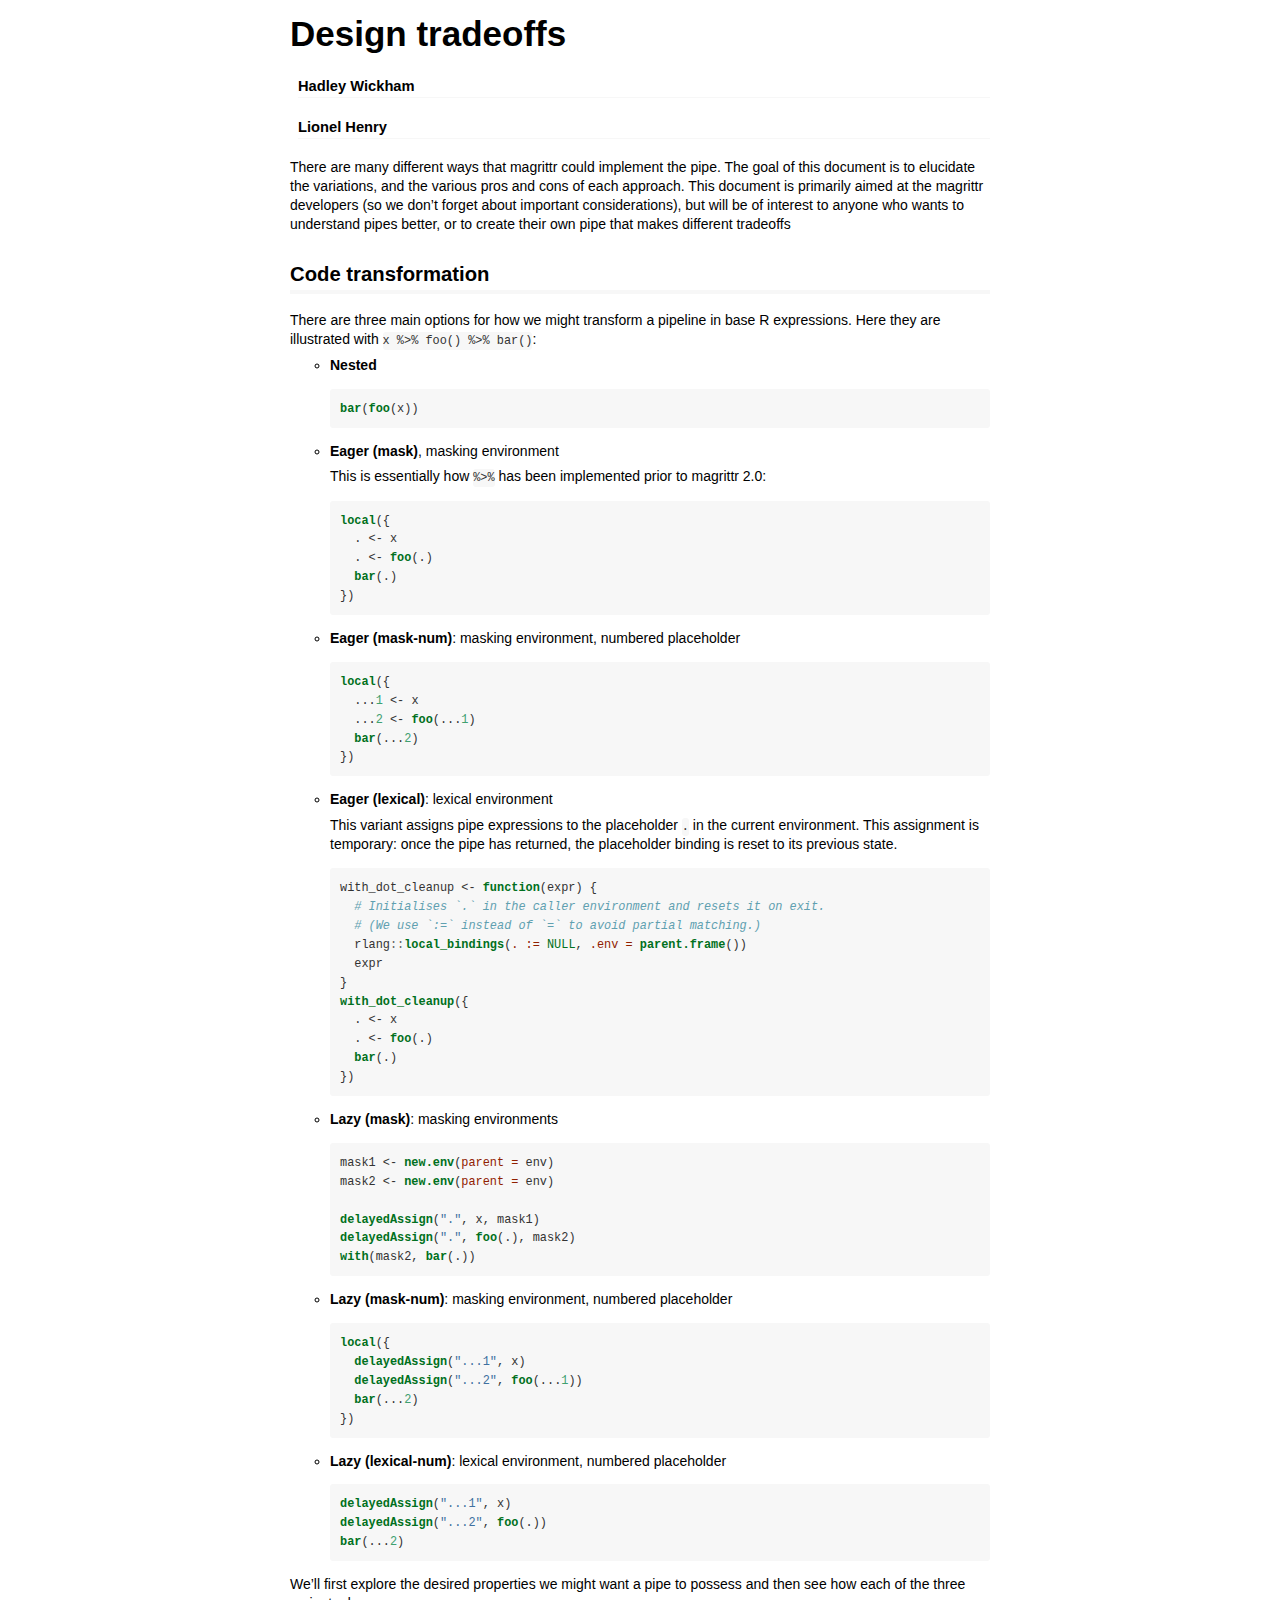
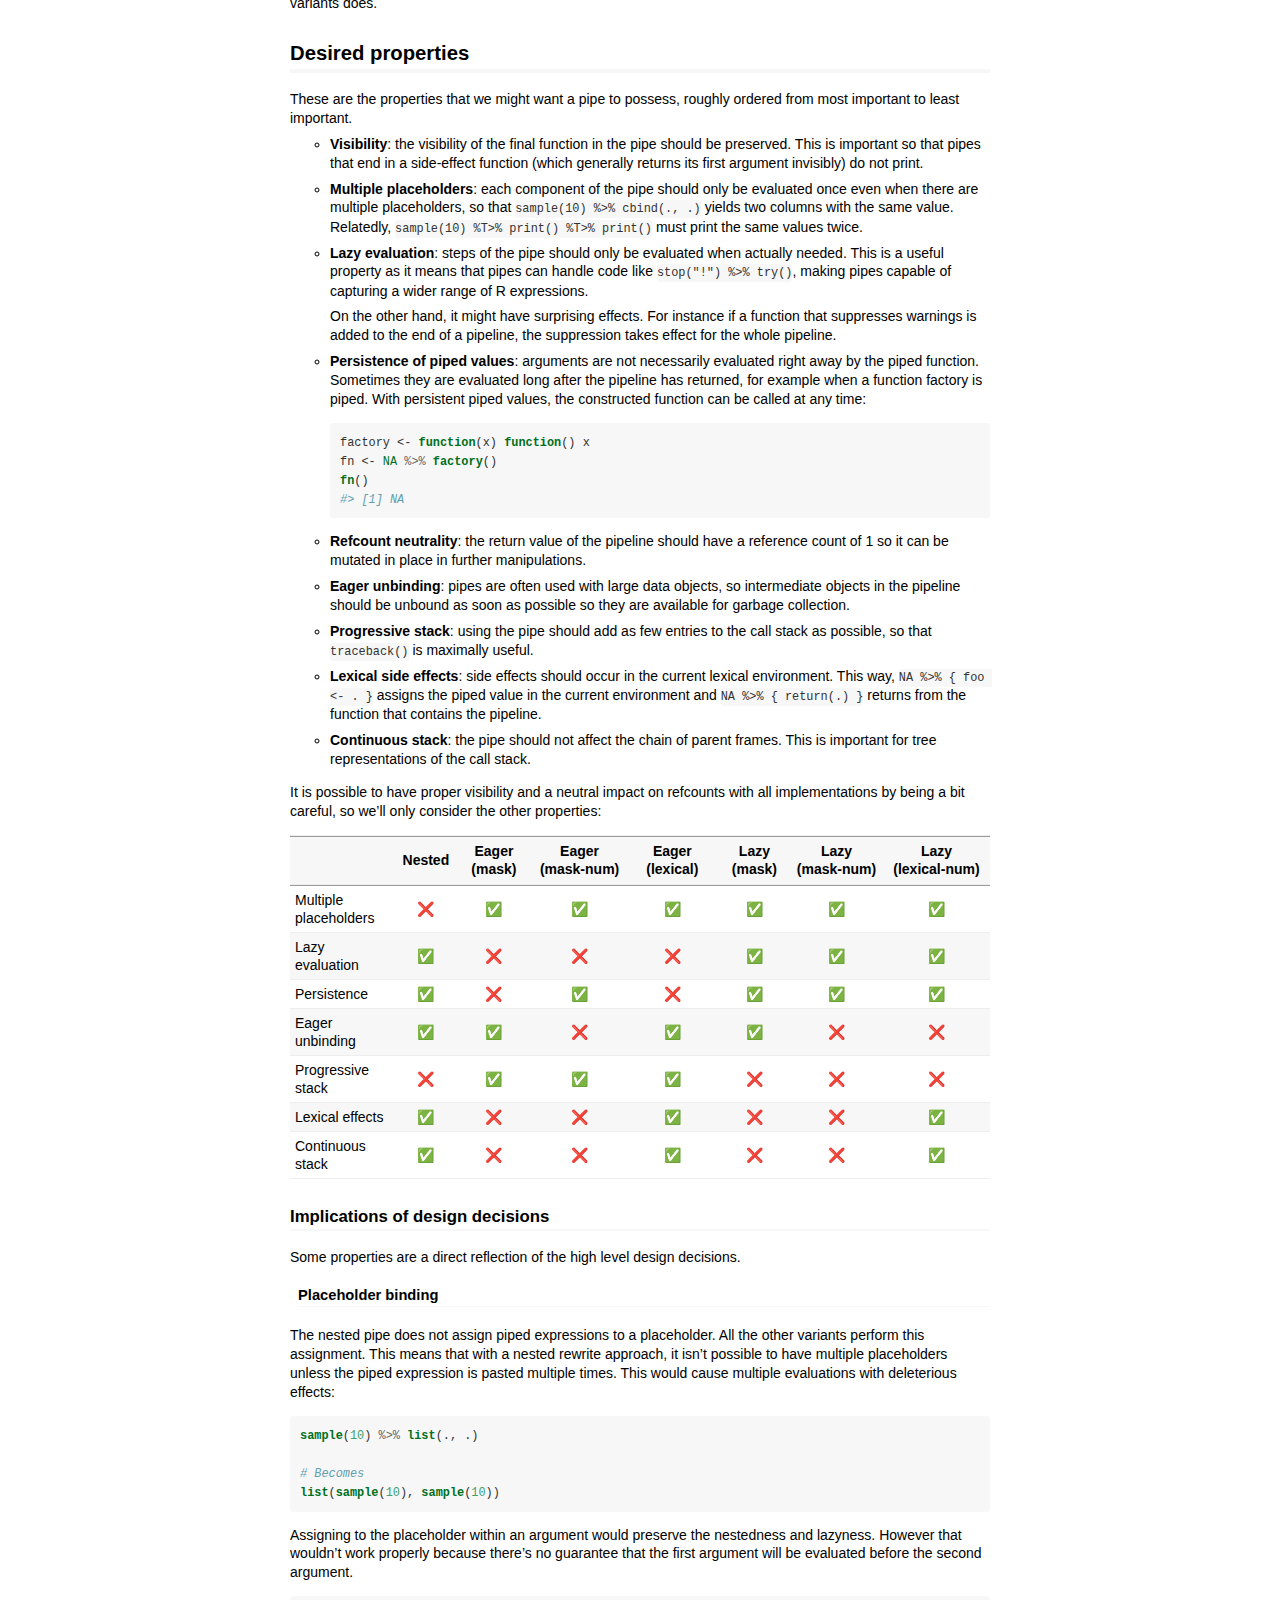
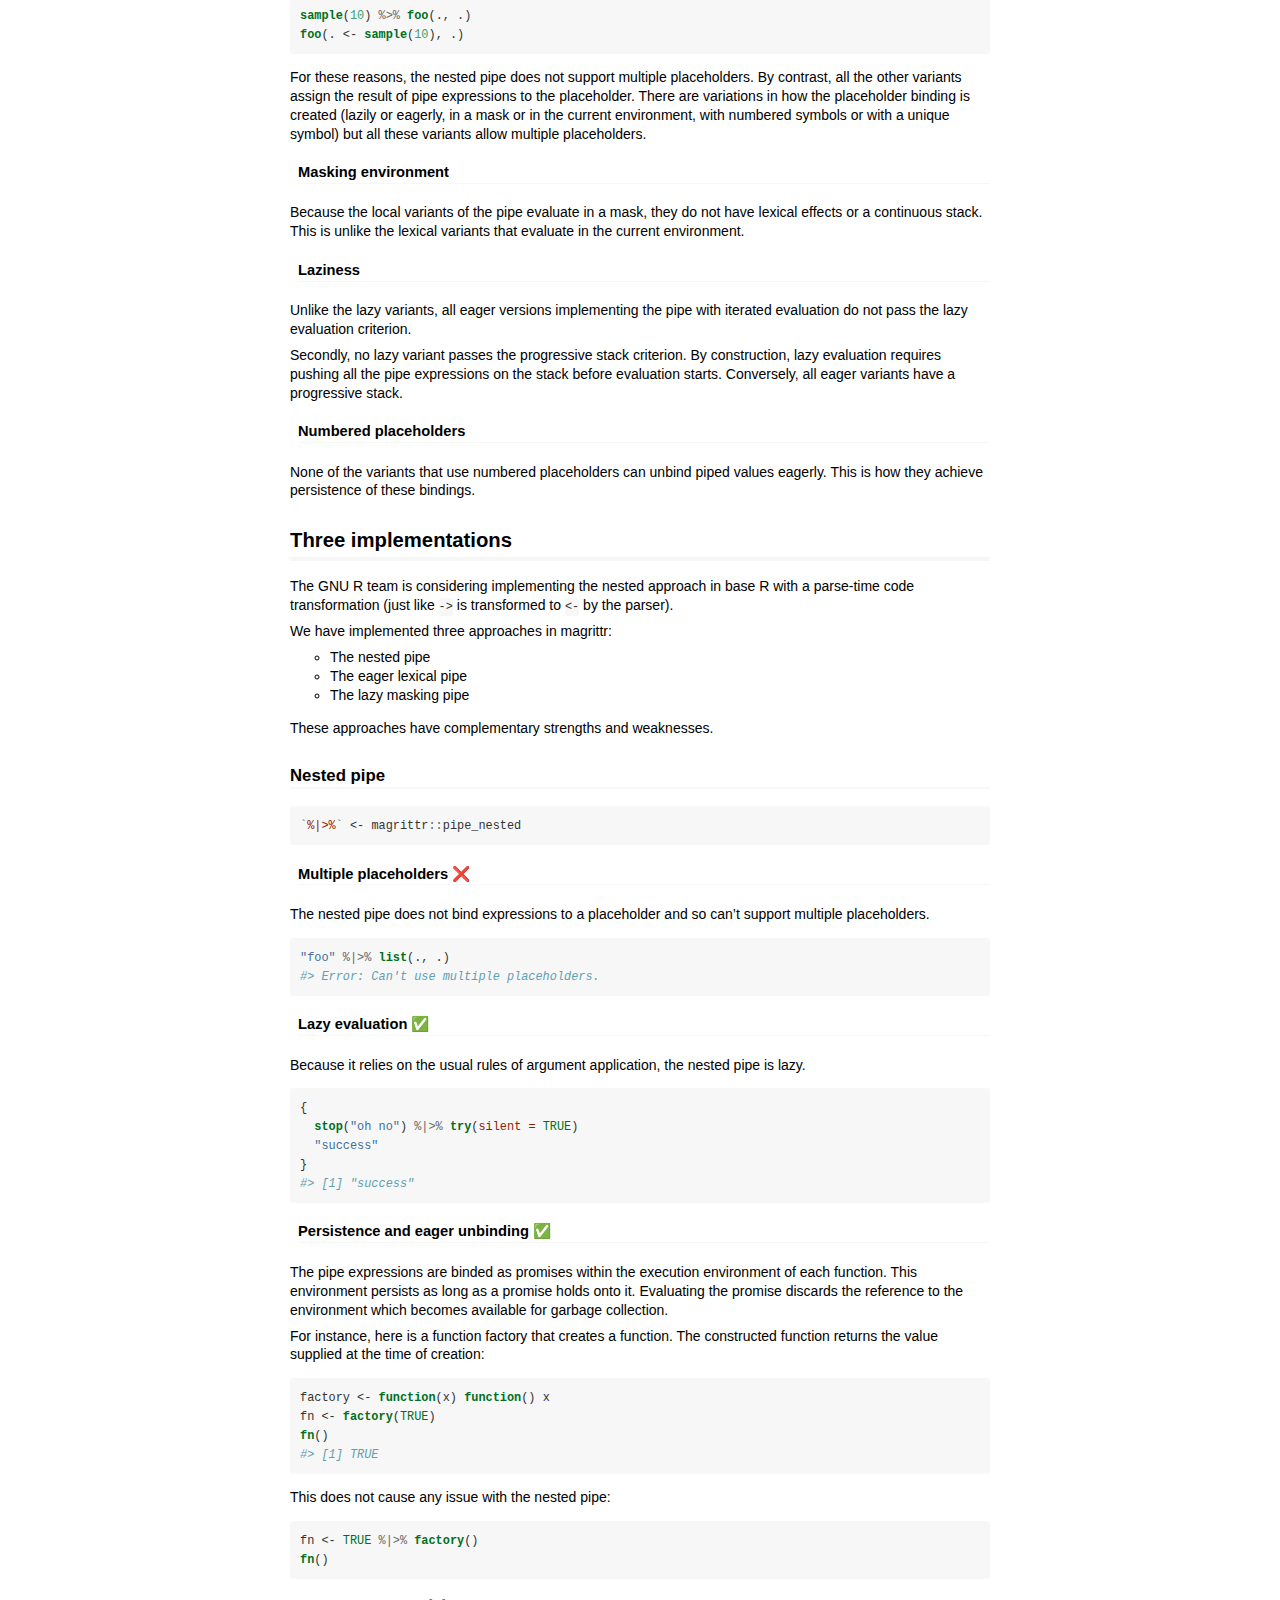
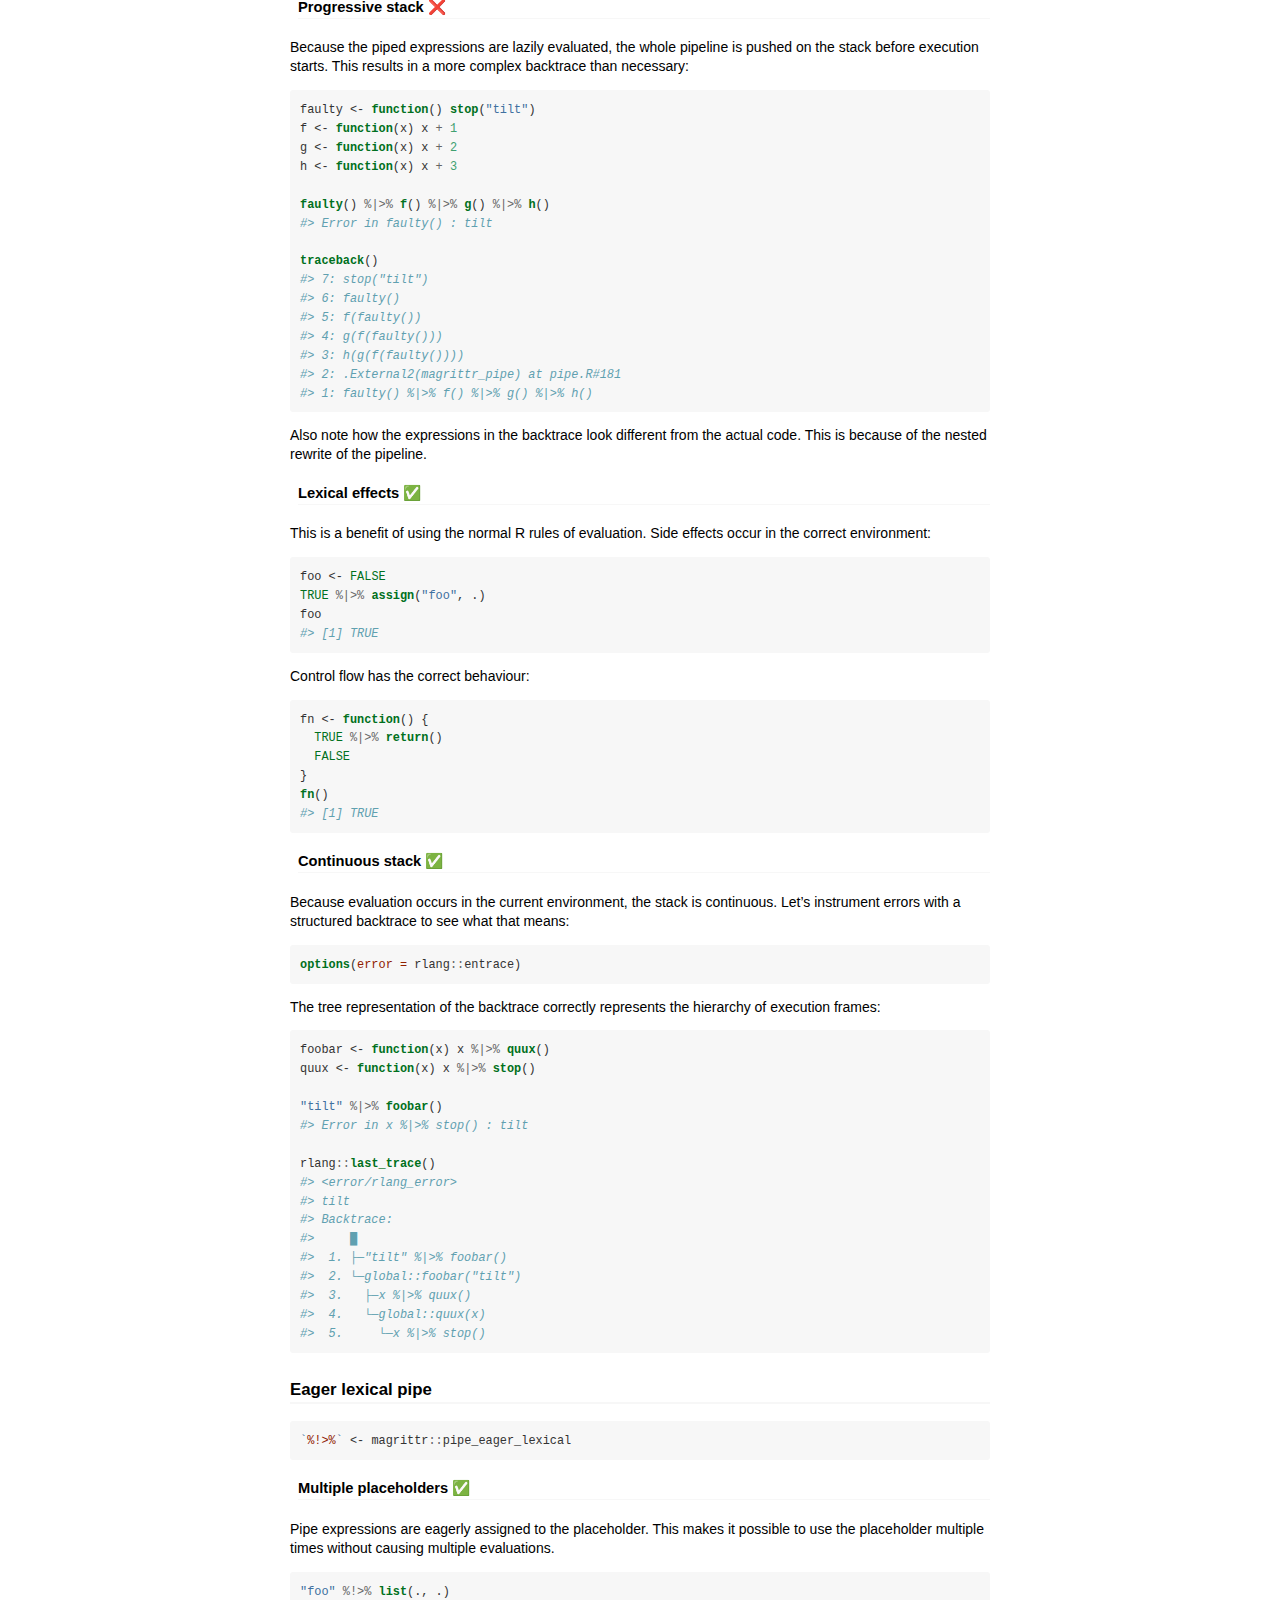
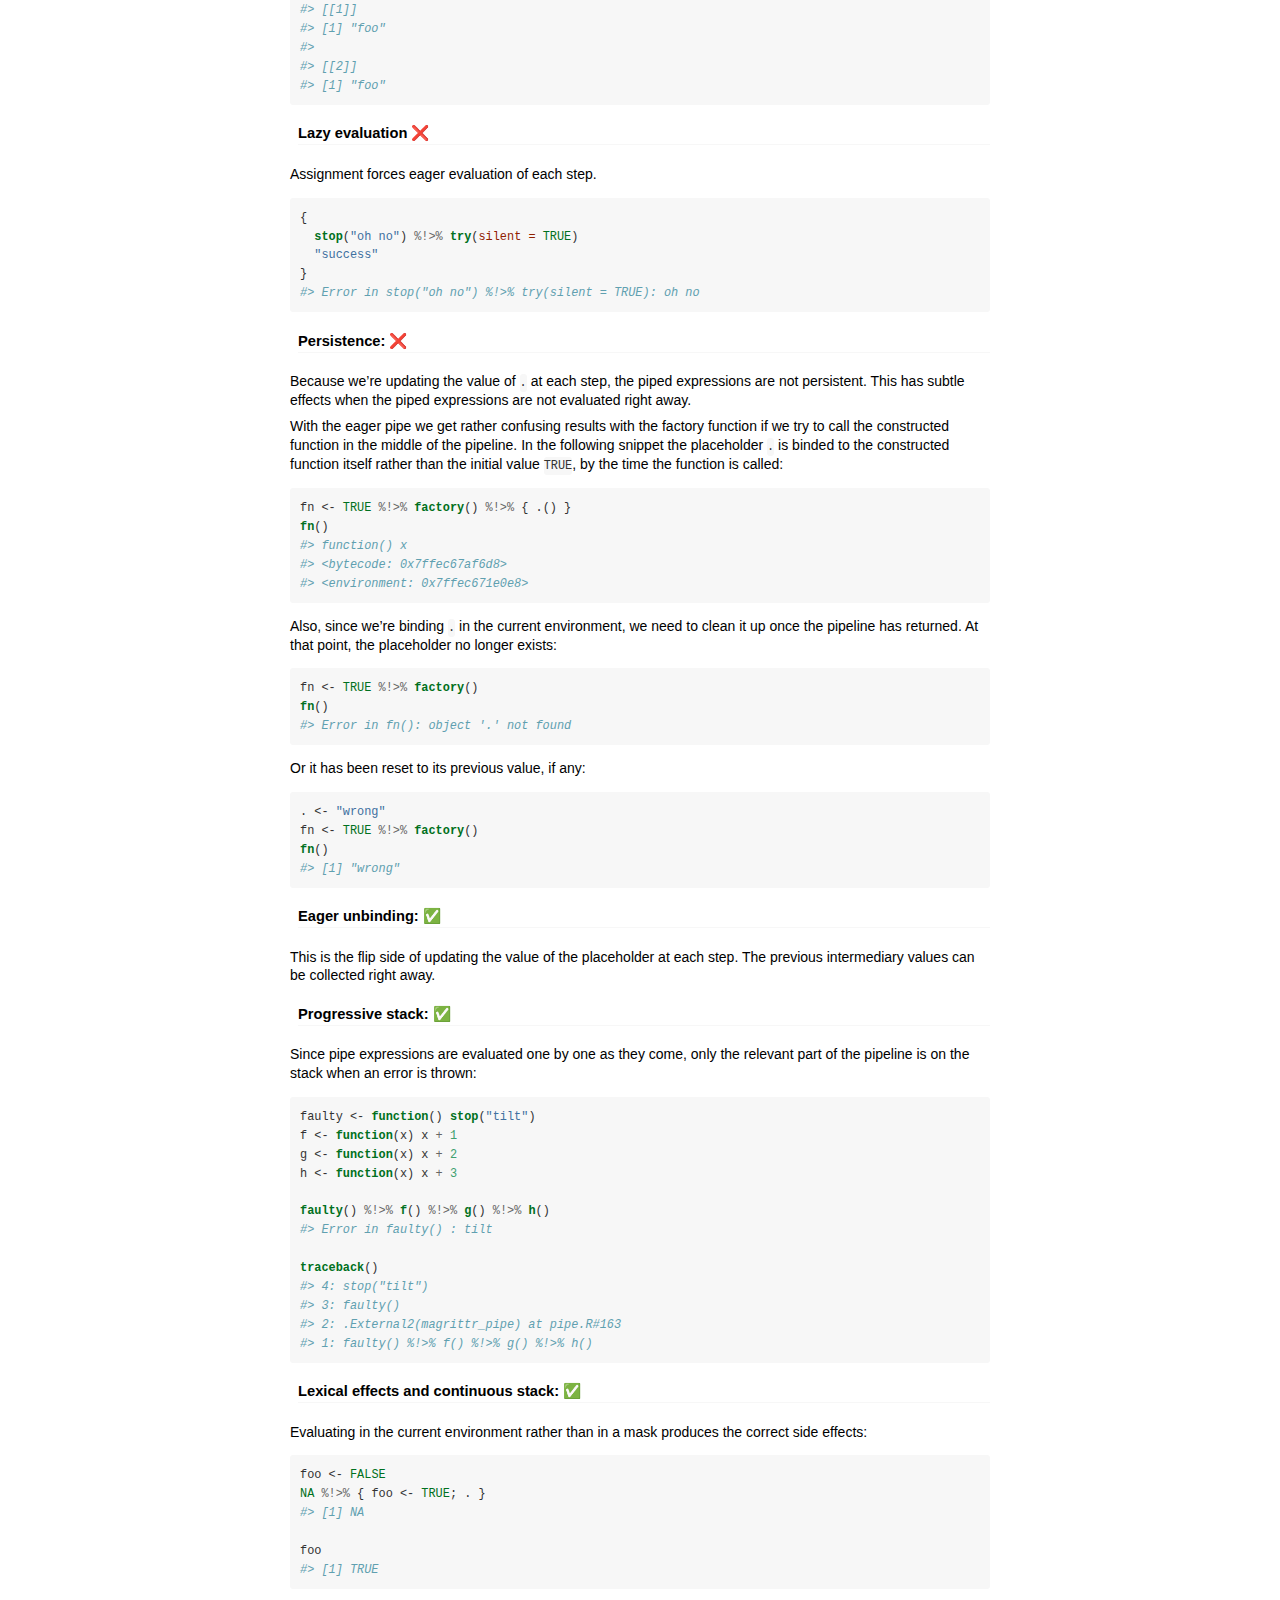
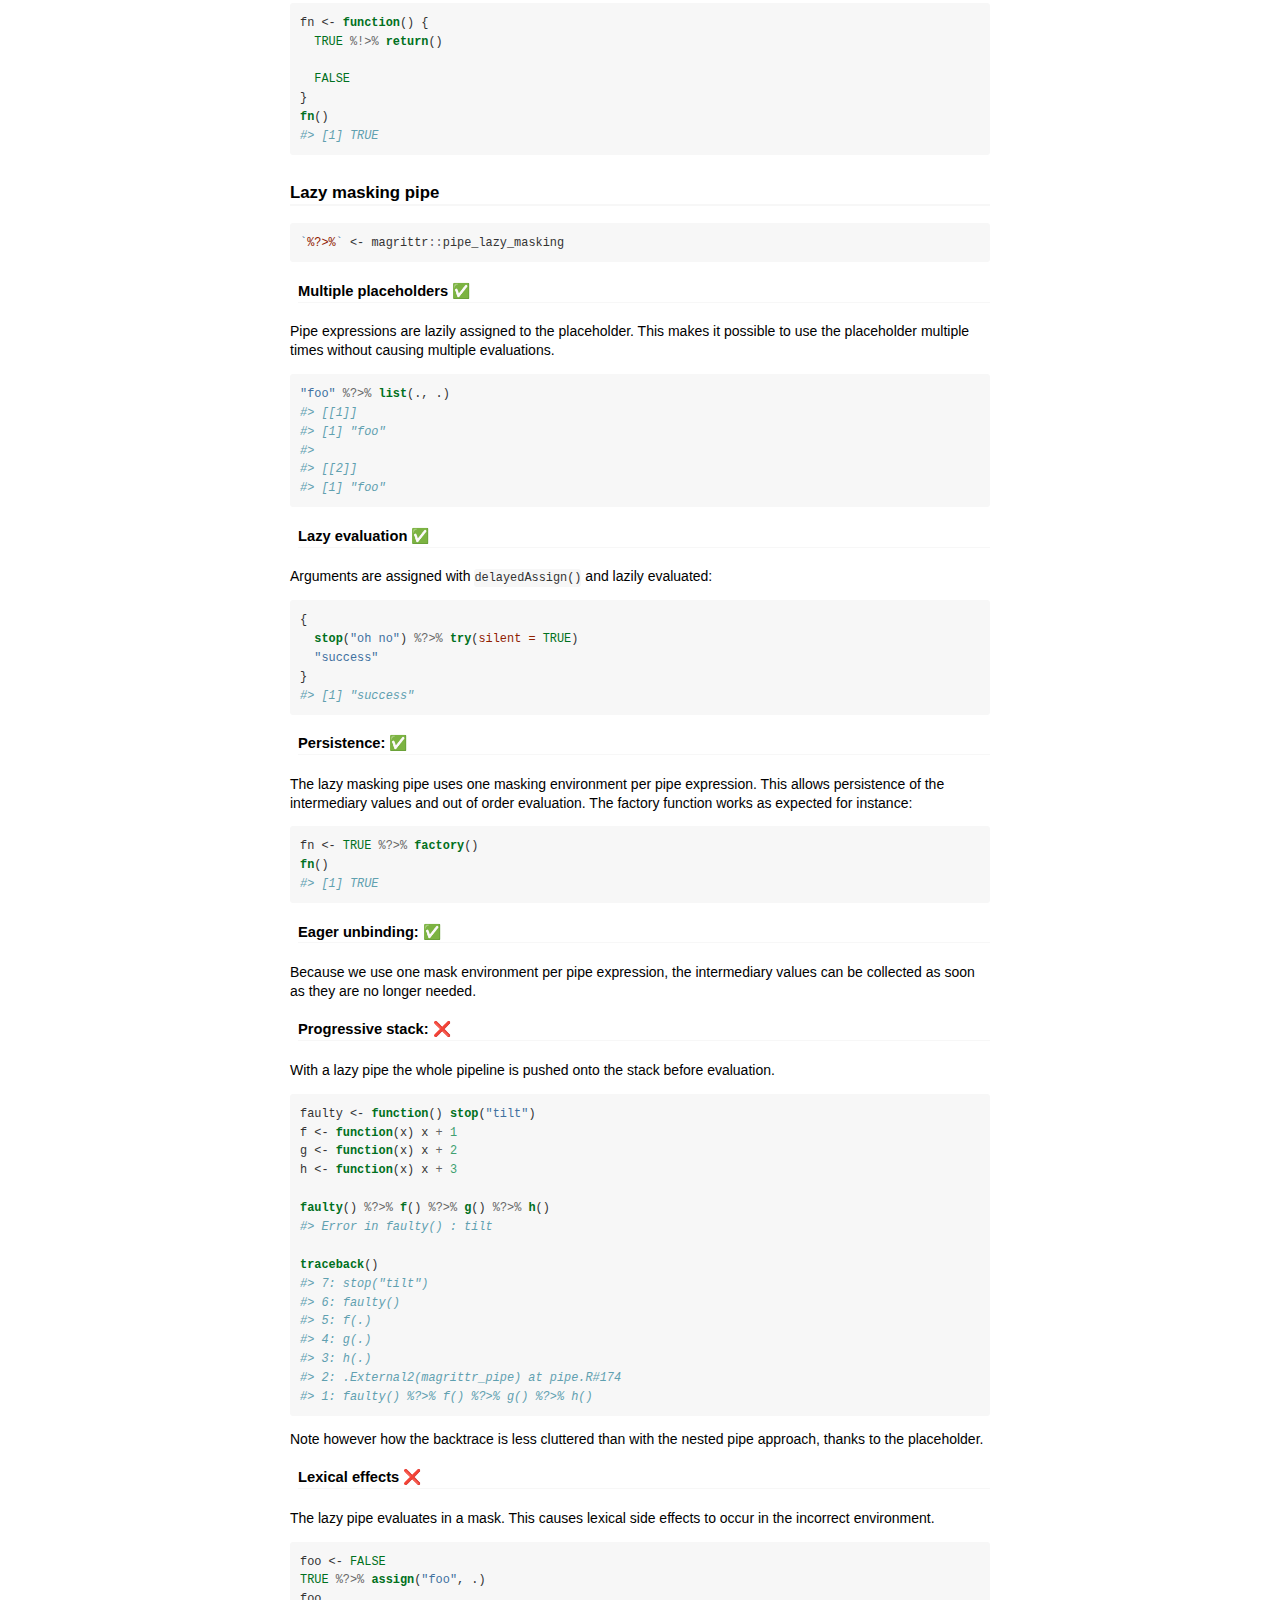
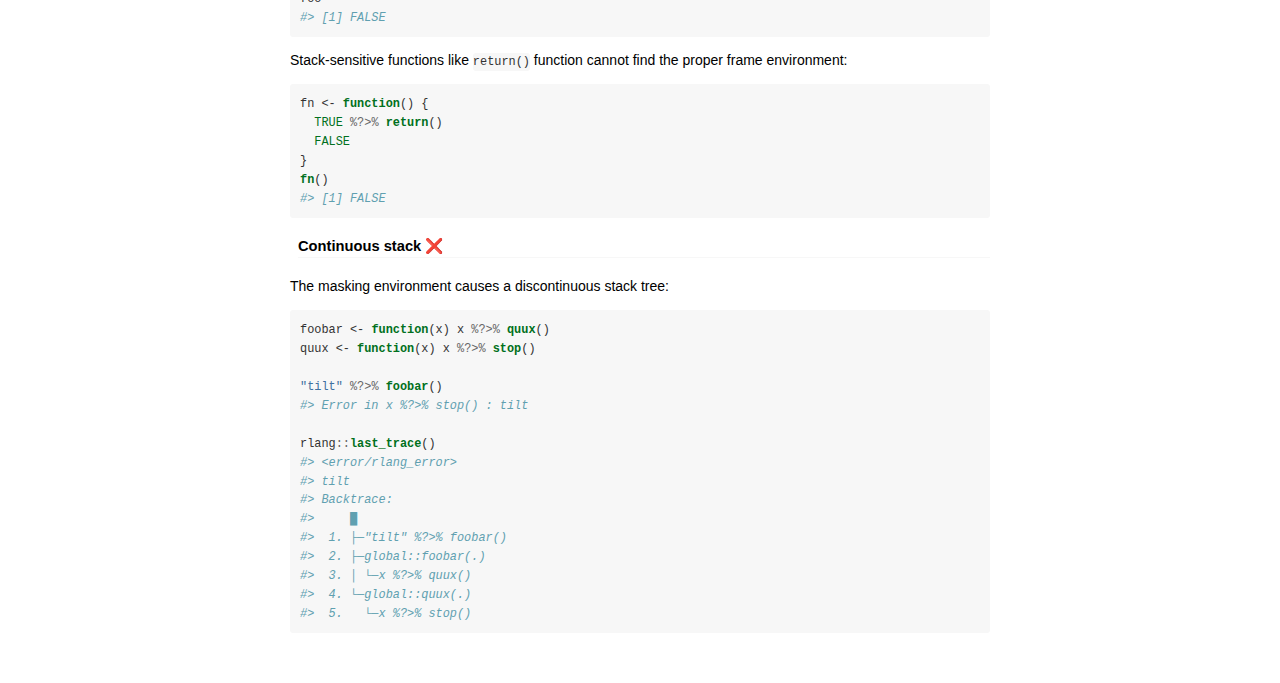
<file: scheduler/Rlibs/magrittr/doc/tradeoffs.html>
<!DOCTYPE html>

<html>

<head>

<meta charset="utf-8" />
<meta name="generator" content="pandoc" />
<meta http-equiv="X-UA-Compatible" content="IE=EDGE" />

<meta name="viewport" content="width=device-width, initial-scale=1" />

<meta name="author" content="Hadley Wickham" />
<meta name="author" content="Lionel Henry" />


<title>Design tradeoffs</title>

<script>// Pandoc 2.9 adds attributes on both header and div. We remove the former (to
// be compatible with the behavior of Pandoc < 2.8).
document.addEventListener('DOMContentLoaded', function(e) {
  var hs = document.querySelectorAll("div.section[class*='level'] > :first-child");
  var i, h, a;
  for (i = 0; i < hs.length; i++) {
    h = hs[i];
    if (!/^h[1-6]$/i.test(h.tagName)) continue;  // it should be a header h1-h6
    a = h.attributes;
    while (a.length > 0) h.removeAttribute(a[0].name);
  }
});
</script>
<script>// Hide empty <a> tag within highlighted CodeBlock for screen reader accessibility (see https://github.com/jgm/pandoc/issues/6352#issuecomment-626106786) -->
// v0.0.1
// Written by JooYoung Seo (jooyoung@psu.edu) and Atsushi Yasumoto on June 1st, 2020.

document.addEventListener('DOMContentLoaded', function() {
  const codeList = document.getElementsByClassName("sourceCode");
  for (var i = 0; i < codeList.length; i++) {
    var linkList = codeList[i].getElementsByTagName('a');
    for (var j = 0; j < linkList.length; j++) {
      if (linkList[j].innerHTML === "") {
        linkList[j].setAttribute('aria-hidden', 'true');
      }
    }
  }
});
</script>
<style type="text/css">
a.anchor-section {margin-left: 10px; visibility: hidden; color: inherit;}
a.anchor-section::before {content: '#';}
.hasAnchor:hover a.anchor-section {visibility: visible;}
ul > li > .anchor-section {display: none;}
</style>
<script>// Anchor sections v1.0 written by Atsushi Yasumoto on Oct 3rd, 2020.
document.addEventListener('DOMContentLoaded', function() {
  // Do nothing if AnchorJS is used
  if (typeof window.anchors === 'object' && anchors.hasOwnProperty('hasAnchorJSLink')) {
    return;
  }

  const h = document.querySelectorAll('h1, h2, h3, h4, h5, h6');

  // Do nothing if sections are already anchored
  if (Array.from(h).some(x => x.classList.contains('hasAnchor'))) {
    return null;
  }

  // Use section id when pandoc runs with --section-divs
  const section_id = function(x) {
    return ((x.classList.contains('section') || (x.tagName === 'SECTION'))
            ? x.id : '');
  };

  // Add anchors
  h.forEach(function(x) {
    const id = x.id || section_id(x.parentElement);
    if (id === '' || x.matches(':empty')) {
      return null;
    }
    let anchor = document.createElement('a');
    anchor.href = '#' + id;
    anchor.classList = ['anchor-section'];
    x.classList.add('hasAnchor');
    x.appendChild(anchor);
  });
});
</script>

<style type="text/css">
  code{white-space: pre-wrap;}
  span.smallcaps{font-variant: small-caps;}
  span.underline{text-decoration: underline;}
  div.column{display: inline-block; vertical-align: top; width: 50%;}
  div.hanging-indent{margin-left: 1.5em; text-indent: -1.5em;}
  ul.task-list{list-style: none;}
    </style>


<style type="text/css">code{white-space: pre;}</style>
<style type="text/css" data-origin="pandoc">
pre > code.sourceCode { white-space: pre; position: relative; }
pre > code.sourceCode > span { display: inline-block; line-height: 1.25; }
pre > code.sourceCode > span:empty { height: 1.2em; }
code.sourceCode > span { color: inherit; text-decoration: inherit; }
div.sourceCode { margin: 1em 0; }
pre.sourceCode { margin: 0; }
@media screen {
div.sourceCode { overflow: auto; }
}
@media print {
pre > code.sourceCode { white-space: pre-wrap; }
pre > code.sourceCode > span { text-indent: -5em; padding-left: 5em; }
}
pre.numberSource code
  { counter-reset: source-line 0; }
pre.numberSource code > span
  { position: relative; left: -4em; counter-increment: source-line; }
pre.numberSource code > span > a:first-child::before
  { content: counter(source-line);
    position: relative; left: -1em; text-align: right; vertical-align: baseline;
    border: none; display: inline-block;
    -webkit-touch-callout: none; -webkit-user-select: none;
    -khtml-user-select: none; -moz-user-select: none;
    -ms-user-select: none; user-select: none;
    padding: 0 4px; width: 4em;
    color: #aaaaaa;
  }
pre.numberSource { margin-left: 3em; border-left: 1px solid #aaaaaa;  padding-left: 4px; }
div.sourceCode
  {   }
@media screen {
pre > code.sourceCode > span > a:first-child::before { text-decoration: underline; }
}
code span.al { color: #ff0000; font-weight: bold; } /* Alert */
code span.an { color: #60a0b0; font-weight: bold; font-style: italic; } /* Annotation */
code span.at { color: #7d9029; } /* Attribute */
code span.bn { color: #40a070; } /* BaseN */
code span.bu { } /* BuiltIn */
code span.cf { color: #007020; font-weight: bold; } /* ControlFlow */
code span.ch { color: #4070a0; } /* Char */
code span.cn { color: #880000; } /* Constant */
code span.co { color: #60a0b0; font-style: italic; } /* Comment */
code span.cv { color: #60a0b0; font-weight: bold; font-style: italic; } /* CommentVar */
code span.do { color: #ba2121; font-style: italic; } /* Documentation */
code span.dt { color: #902000; } /* DataType */
code span.dv { color: #40a070; } /* DecVal */
code span.er { color: #ff0000; font-weight: bold; } /* Error */
code span.ex { } /* Extension */
code span.fl { color: #40a070; } /* Float */
code span.fu { color: #06287e; } /* Function */
code span.im { } /* Import */
code span.in { color: #60a0b0; font-weight: bold; font-style: italic; } /* Information */
code span.kw { color: #007020; font-weight: bold; } /* Keyword */
code span.op { color: #666666; } /* Operator */
code span.ot { color: #007020; } /* Other */
code span.pp { color: #bc7a00; } /* Preprocessor */
code span.sc { color: #4070a0; } /* SpecialChar */
code span.ss { color: #bb6688; } /* SpecialString */
code span.st { color: #4070a0; } /* String */
code span.va { color: #19177c; } /* Variable */
code span.vs { color: #4070a0; } /* VerbatimString */
code span.wa { color: #60a0b0; font-weight: bold; font-style: italic; } /* Warning */

</style>
<script>
// apply pandoc div.sourceCode style to pre.sourceCode instead
(function() {
  var sheets = document.styleSheets;
  for (var i = 0; i < sheets.length; i++) {
    if (sheets[i].ownerNode.dataset["origin"] !== "pandoc") continue;
    try { var rules = sheets[i].cssRules; } catch (e) { continue; }
    for (var j = 0; j < rules.length; j++) {
      var rule = rules[j];
      // check if there is a div.sourceCode rule
      if (rule.type !== rule.STYLE_RULE || rule.selectorText !== "div.sourceCode") continue;
      var style = rule.style.cssText;
      // check if color or background-color is set
      if (rule.style.color === '' && rule.style.backgroundColor === '') continue;
      // replace div.sourceCode by a pre.sourceCode rule
      sheets[i].deleteRule(j);
      sheets[i].insertRule('pre.sourceCode{' + style + '}', j);
    }
  }
})();
</script>



<style type="text/css">body {
background-color: #fff;
margin: 1em auto;
max-width: 700px;
overflow: visible;
padding-left: 2em;
padding-right: 2em;
font-family: "Open Sans", "Helvetica Neue", Helvetica, Arial, sans-serif;
font-size: 14px;
line-height: 1.35;
}
#TOC {
clear: both;
margin: 0 0 10px 10px;
padding: 4px;
width: 400px;
border: 1px solid #CCCCCC;
border-radius: 5px;
background-color: #f6f6f6;
font-size: 13px;
line-height: 1.3;
}
#TOC .toctitle {
font-weight: bold;
font-size: 15px;
margin-left: 5px;
}
#TOC ul {
padding-left: 40px;
margin-left: -1.5em;
margin-top: 5px;
margin-bottom: 5px;
}
#TOC ul ul {
margin-left: -2em;
}
#TOC li {
line-height: 16px;
}
table {
margin: 1em auto;
border-width: 1px;
border-color: #DDDDDD;
border-style: outset;
border-collapse: collapse;
}
table th {
border-width: 2px;
padding: 5px;
border-style: inset;
}
table td {
border-width: 1px;
border-style: inset;
line-height: 18px;
padding: 5px 5px;
}
table, table th, table td {
border-left-style: none;
border-right-style: none;
}
table thead, table tr.even {
background-color: #f7f7f7;
}
p {
margin: 0.5em 0;
}
blockquote {
background-color: #f6f6f6;
padding: 0.25em 0.75em;
}
hr {
border-style: solid;
border: none;
border-top: 1px solid #777;
margin: 28px 0;
}
dl {
margin-left: 0;
}
dl dd {
margin-bottom: 13px;
margin-left: 13px;
}
dl dt {
font-weight: bold;
}
ul {
margin-top: 0;
}
ul li {
list-style: circle outside;
}
ul ul {
margin-bottom: 0;
}
pre, code {
background-color: #f7f7f7;
border-radius: 3px;
color: #333;
white-space: pre-wrap; 
}
pre {
border-radius: 3px;
margin: 5px 0px 10px 0px;
padding: 10px;
}
pre:not([class]) {
background-color: #f7f7f7;
}
code {
font-family: Consolas, Monaco, 'Courier New', monospace;
font-size: 85%;
}
p > code, li > code {
padding: 2px 0px;
}
div.figure {
text-align: center;
}
img {
background-color: #FFFFFF;
padding: 2px;
border: 1px solid #DDDDDD;
border-radius: 3px;
border: 1px solid #CCCCCC;
margin: 0 5px;
}
h1 {
margin-top: 0;
font-size: 35px;
line-height: 40px;
}
h2 {
border-bottom: 4px solid #f7f7f7;
padding-top: 10px;
padding-bottom: 2px;
font-size: 145%;
}
h3 {
border-bottom: 2px solid #f7f7f7;
padding-top: 10px;
font-size: 120%;
}
h4 {
border-bottom: 1px solid #f7f7f7;
margin-left: 8px;
font-size: 105%;
}
h5, h6 {
border-bottom: 1px solid #ccc;
font-size: 105%;
}
a {
color: #0033dd;
text-decoration: none;
}
a:hover {
color: #6666ff; }
a:visited {
color: #800080; }
a:visited:hover {
color: #BB00BB; }
a[href^="http:"] {
text-decoration: underline; }
a[href^="https:"] {
text-decoration: underline; }

code > span.kw { color: #555; font-weight: bold; } 
code > span.dt { color: #902000; } 
code > span.dv { color: #40a070; } 
code > span.bn { color: #d14; } 
code > span.fl { color: #d14; } 
code > span.ch { color: #d14; } 
code > span.st { color: #d14; } 
code > span.co { color: #888888; font-style: italic; } 
code > span.ot { color: #007020; } 
code > span.al { color: #ff0000; font-weight: bold; } 
code > span.fu { color: #900; font-weight: bold; } 
code > span.er { color: #a61717; background-color: #e3d2d2; } 
</style>




</head>

<body>




<h1 class="title toc-ignore">Design tradeoffs</h1>
<h4 class="author">Hadley Wickham</h4>
<h4 class="author">Lionel Henry</h4>



<p>There are many different ways that magrittr could implement the pipe. The goal of this document is to elucidate the variations, and the various pros and cons of each approach. This document is primarily aimed at the magrittr developers (so we don’t forget about important considerations), but will be of interest to anyone who wants to understand pipes better, or to create their own pipe that makes different tradeoffs</p>
<div id="code-transformation" class="section level2">
<h2>Code transformation</h2>
<p>There are three main options for how we might transform a pipeline in base R expressions. Here they are illustrated with <code>x %&gt;% foo() %&gt;% bar()</code>:</p>
<ul>
<li><p><strong>Nested</strong></p>
<div class="sourceCode" id="cb1"><pre class="sourceCode r"><code class="sourceCode r"><span id="cb1-1"><a href="#cb1-1"></a><span class="kw">bar</span>(<span class="kw">foo</span>(x))</span></code></pre></div></li>
<li><p><strong>Eager (mask)</strong>, masking environment</p>
<p>This is essentially how <code>%&gt;%</code> has been implemented prior to magrittr 2.0:</p>
<div class="sourceCode" id="cb2"><pre class="sourceCode r"><code class="sourceCode r"><span id="cb2-1"><a href="#cb2-1"></a><span class="kw">local</span>({</span>
<span id="cb2-2"><a href="#cb2-2"></a>  . &lt;-<span class="st"> </span>x</span>
<span id="cb2-3"><a href="#cb2-3"></a>  . &lt;-<span class="st"> </span><span class="kw">foo</span>(.)</span>
<span id="cb2-4"><a href="#cb2-4"></a>  <span class="kw">bar</span>(.)</span>
<span id="cb2-5"><a href="#cb2-5"></a>})</span></code></pre></div></li>
<li><p><strong>Eager (mask-num)</strong>: masking environment, numbered placeholder</p>
<div class="sourceCode" id="cb3"><pre class="sourceCode r"><code class="sourceCode r"><span id="cb3-1"><a href="#cb3-1"></a><span class="kw">local</span>({</span>
<span id="cb3-2"><a href="#cb3-2"></a>  ...<span class="dv">1</span> &lt;-<span class="st"> </span>x</span>
<span id="cb3-3"><a href="#cb3-3"></a>  ...<span class="dv">2</span> &lt;-<span class="st"> </span><span class="kw">foo</span>(...<span class="dv">1</span>)</span>
<span id="cb3-4"><a href="#cb3-4"></a>  <span class="kw">bar</span>(...<span class="dv">2</span>)</span>
<span id="cb3-5"><a href="#cb3-5"></a>})</span></code></pre></div></li>
<li><p><strong>Eager (lexical)</strong>: lexical environment</p>
<p>This variant assigns pipe expressions to the placeholder <code>.</code> in the current environment. This assignment is temporary: once the pipe has returned, the placeholder binding is reset to its previous state.</p>
<div class="sourceCode" id="cb4"><pre class="sourceCode r"><code class="sourceCode r"><span id="cb4-1"><a href="#cb4-1"></a>with_dot_cleanup &lt;-<span class="st"> </span><span class="cf">function</span>(expr) {</span>
<span id="cb4-2"><a href="#cb4-2"></a>  <span class="co"># Initialises `.` in the caller environment and resets it on exit.</span></span>
<span id="cb4-3"><a href="#cb4-3"></a>  <span class="co"># (We use `:=` instead of `=` to avoid partial matching.)</span></span>
<span id="cb4-4"><a href="#cb4-4"></a>  rlang<span class="op">::</span><span class="kw">local_bindings</span>(<span class="dt">. :=</span> <span class="ot">NULL</span>, <span class="dt">.env =</span> <span class="kw">parent.frame</span>())</span>
<span id="cb4-5"><a href="#cb4-5"></a>  expr</span>
<span id="cb4-6"><a href="#cb4-6"></a>}</span>
<span id="cb4-7"><a href="#cb4-7"></a><span class="kw">with_dot_cleanup</span>({</span>
<span id="cb4-8"><a href="#cb4-8"></a>  . &lt;-<span class="st"> </span>x</span>
<span id="cb4-9"><a href="#cb4-9"></a>  . &lt;-<span class="st"> </span><span class="kw">foo</span>(.)</span>
<span id="cb4-10"><a href="#cb4-10"></a>  <span class="kw">bar</span>(.)</span>
<span id="cb4-11"><a href="#cb4-11"></a>})</span></code></pre></div></li>
<li><p><strong>Lazy (mask)</strong>: masking environments</p>
<div class="sourceCode" id="cb5"><pre class="sourceCode r"><code class="sourceCode r"><span id="cb5-1"><a href="#cb5-1"></a>mask1 &lt;-<span class="st"> </span><span class="kw">new.env</span>(<span class="dt">parent =</span> env)</span>
<span id="cb5-2"><a href="#cb5-2"></a>mask2 &lt;-<span class="st"> </span><span class="kw">new.env</span>(<span class="dt">parent =</span> env)</span>
<span id="cb5-3"><a href="#cb5-3"></a></span>
<span id="cb5-4"><a href="#cb5-4"></a><span class="kw">delayedAssign</span>(<span class="st">&quot;.&quot;</span>, x, mask1)</span>
<span id="cb5-5"><a href="#cb5-5"></a><span class="kw">delayedAssign</span>(<span class="st">&quot;.&quot;</span>, <span class="kw">foo</span>(.), mask2)</span>
<span id="cb5-6"><a href="#cb5-6"></a><span class="kw">with</span>(mask2, <span class="kw">bar</span>(.))</span></code></pre></div></li>
<li><p><strong>Lazy (mask-num)</strong>: masking environment, numbered placeholder</p>
<div class="sourceCode" id="cb6"><pre class="sourceCode r"><code class="sourceCode r"><span id="cb6-1"><a href="#cb6-1"></a><span class="kw">local</span>({</span>
<span id="cb6-2"><a href="#cb6-2"></a>  <span class="kw">delayedAssign</span>(<span class="st">&quot;...1&quot;</span>, x)</span>
<span id="cb6-3"><a href="#cb6-3"></a>  <span class="kw">delayedAssign</span>(<span class="st">&quot;...2&quot;</span>, <span class="kw">foo</span>(...<span class="dv">1</span>))</span>
<span id="cb6-4"><a href="#cb6-4"></a>  <span class="kw">bar</span>(...<span class="dv">2</span>)</span>
<span id="cb6-5"><a href="#cb6-5"></a>})</span></code></pre></div></li>
<li><p><strong>Lazy (lexical-num)</strong>: lexical environment, numbered placeholder</p>
<div class="sourceCode" id="cb7"><pre class="sourceCode r"><code class="sourceCode r"><span id="cb7-1"><a href="#cb7-1"></a><span class="kw">delayedAssign</span>(<span class="st">&quot;...1&quot;</span>, x)</span>
<span id="cb7-2"><a href="#cb7-2"></a><span class="kw">delayedAssign</span>(<span class="st">&quot;...2&quot;</span>, <span class="kw">foo</span>(.))</span>
<span id="cb7-3"><a href="#cb7-3"></a><span class="kw">bar</span>(...<span class="dv">2</span>)</span></code></pre></div></li>
</ul>
<p>We’ll first explore the desired properties we might want a pipe to possess and then see how each of the three variants does.</p>
</div>
<div id="desired-properties" class="section level2">
<h2>Desired properties</h2>
<p>These are the properties that we might want a pipe to possess, roughly ordered from most important to least important.</p>
<ul>
<li><p><strong>Visibility</strong>: the visibility of the final function in the pipe should be preserved. This is important so that pipes that end in a side-effect function (which generally returns its first argument invisibly) do not print.</p></li>
<li><p><strong>Multiple placeholders</strong>: each component of the pipe should only be evaluated once even when there are multiple placeholders, so that <code>sample(10) %&gt;% cbind(., .)</code> yields two columns with the same value. Relatedly, <code>sample(10) %T&gt;% print() %T&gt;% print()</code> must print the same values twice.</p></li>
<li><p><strong>Lazy evaluation</strong>: steps of the pipe should only be evaluated when actually needed. This is a useful property as it means that pipes can handle code like <code>stop(&quot;!&quot;) %&gt;% try()</code>, making pipes capable of capturing a wider range of R expressions.</p>
<p>On the other hand, it might have surprising effects. For instance if a function that suppresses warnings is added to the end of a pipeline, the suppression takes effect for the whole pipeline.</p></li>
<li><p><strong>Persistence of piped values</strong>: arguments are not necessarily evaluated right away by the piped function. Sometimes they are evaluated long after the pipeline has returned, for example when a function factory is piped. With persistent piped values, the constructed function can be called at any time:</p>
<div class="sourceCode" id="cb8"><pre class="sourceCode r"><code class="sourceCode r"><span id="cb8-1"><a href="#cb8-1"></a>factory &lt;-<span class="st"> </span><span class="cf">function</span>(x) <span class="cf">function</span>() x</span>
<span id="cb8-2"><a href="#cb8-2"></a>fn &lt;-<span class="st"> </span><span class="ot">NA</span> <span class="op">%&gt;%</span><span class="st"> </span><span class="kw">factory</span>()</span>
<span id="cb8-3"><a href="#cb8-3"></a><span class="kw">fn</span>()</span>
<span id="cb8-4"><a href="#cb8-4"></a><span class="co">#&gt; [1] NA</span></span></code></pre></div></li>
<li><p><strong>Refcount neutrality</strong>: the return value of the pipeline should have a reference count of 1 so it can be mutated in place in further manipulations.</p></li>
<li><p><strong>Eager unbinding</strong>: pipes are often used with large data objects, so intermediate objects in the pipeline should be unbound as soon as possible so they are available for garbage collection.</p></li>
<li><p><strong>Progressive stack</strong>: using the pipe should add as few entries to the call stack as possible, so that <code>traceback()</code> is maximally useful.</p></li>
<li><p><strong>Lexical side effects</strong>: side effects should occur in the current lexical environment. This way, <code>NA %&gt;% { foo &lt;- . }</code> assigns the piped value in the current environment and <code>NA %&gt;% { return(.) }</code> returns from the function that contains the pipeline.</p></li>
<li><p><strong>Continuous stack</strong>: the pipe should not affect the chain of parent frames. This is important for tree representations of the call stack.</p></li>
</ul>
<p>It is possible to have proper visibility and a neutral impact on refcounts with all implementations by being a bit careful, so we’ll only consider the other properties:</p>
<table style="width:100%;">
<colgroup>
<col width="15%"></col>
<col width="7%"></col>
<col width="11%"></col>
<col width="13%"></col>
<col width="13%"></col>
<col width="10%"></col>
<col width="13%"></col>
<col width="15%"></col>
</colgroup>
<thead>
<tr class="header">
<th></th>
<th align="center">Nested</th>
<th align="center">Eager<br>(mask)</th>
<th align="center">Eager<br>(mask-num)</th>
<th align="center">Eager<br>(lexical)</th>
<th align="center">Lazy<br>(mask)</th>
<th align="center">Lazy<br>(mask-num)</th>
<th align="center">Lazy<br>(lexical-num)</th>
</tr>
</thead>
<tbody>
<tr class="odd">
<td>Multiple placeholders</td>
<td align="center">❌</td>
<td align="center">✅</td>
<td align="center">✅</td>
<td align="center">✅</td>
<td align="center">✅</td>
<td align="center">✅</td>
<td align="center">✅</td>
</tr>
<tr class="even">
<td>Lazy evaluation</td>
<td align="center">✅</td>
<td align="center">❌</td>
<td align="center">❌</td>
<td align="center">❌</td>
<td align="center">✅</td>
<td align="center">✅</td>
<td align="center">✅</td>
</tr>
<tr class="odd">
<td>Persistence</td>
<td align="center">✅</td>
<td align="center">❌</td>
<td align="center">✅</td>
<td align="center">❌</td>
<td align="center">✅</td>
<td align="center">✅</td>
<td align="center">✅</td>
</tr>
<tr class="even">
<td>Eager unbinding</td>
<td align="center">✅</td>
<td align="center">✅</td>
<td align="center">❌</td>
<td align="center">✅</td>
<td align="center">✅</td>
<td align="center">❌</td>
<td align="center">❌</td>
</tr>
<tr class="odd">
<td>Progressive stack</td>
<td align="center">❌</td>
<td align="center">✅</td>
<td align="center">✅</td>
<td align="center">✅</td>
<td align="center">❌</td>
<td align="center">❌</td>
<td align="center">❌</td>
</tr>
<tr class="even">
<td>Lexical effects</td>
<td align="center">✅</td>
<td align="center">❌</td>
<td align="center">❌</td>
<td align="center">✅</td>
<td align="center">❌</td>
<td align="center">❌</td>
<td align="center">✅</td>
</tr>
<tr class="odd">
<td>Continuous stack</td>
<td align="center">✅</td>
<td align="center">❌</td>
<td align="center">❌</td>
<td align="center">✅</td>
<td align="center">❌</td>
<td align="center">❌</td>
<td align="center">✅</td>
</tr>
</tbody>
</table>
<div id="implications-of-design-decisions" class="section level3">
<h3>Implications of design decisions</h3>
<p>Some properties are a direct reflection of the high level design decisions.</p>
<div id="placeholder-binding" class="section level4">
<h4>Placeholder binding</h4>
<p>The nested pipe does not assign piped expressions to a placeholder. All the other variants perform this assignment. This means that with a nested rewrite approach, it isn’t possible to have multiple placeholders unless the piped expression is pasted multiple times. This would cause multiple evaluations with deleterious effects:</p>
<div class="sourceCode" id="cb9"><pre class="sourceCode r"><code class="sourceCode r"><span id="cb9-1"><a href="#cb9-1"></a><span class="kw">sample</span>(<span class="dv">10</span>) <span class="op">%&gt;%</span><span class="st"> </span><span class="kw">list</span>(., .)</span>
<span id="cb9-2"><a href="#cb9-2"></a></span>
<span id="cb9-3"><a href="#cb9-3"></a><span class="co"># Becomes</span></span>
<span id="cb9-4"><a href="#cb9-4"></a><span class="kw">list</span>(<span class="kw">sample</span>(<span class="dv">10</span>), <span class="kw">sample</span>(<span class="dv">10</span>))</span></code></pre></div>
<p>Assigning to the placeholder within an argument would preserve the nestedness and lazyness. However that wouldn’t work properly because there’s no guarantee that the first argument will be evaluated before the second argument.</p>
<div class="sourceCode" id="cb10"><pre class="sourceCode r"><code class="sourceCode r"><span id="cb10-1"><a href="#cb10-1"></a><span class="kw">sample</span>(<span class="dv">10</span>) <span class="op">%&gt;%</span><span class="st"> </span><span class="kw">foo</span>(., .)</span>
<span id="cb10-2"><a href="#cb10-2"></a><span class="kw">foo</span>(. &lt;-<span class="st"> </span><span class="kw">sample</span>(<span class="dv">10</span>), .)</span></code></pre></div>
<p>For these reasons, the nested pipe does not support multiple placeholders. By contrast, all the other variants assign the result of pipe expressions to the placeholder. There are variations in how the placeholder binding is created (lazily or eagerly, in a mask or in the current environment, with numbered symbols or with a unique symbol) but all these variants allow multiple placeholders.</p>
</div>
<div id="masking-environment" class="section level4">
<h4>Masking environment</h4>
<p>Because the local variants of the pipe evaluate in a mask, they do not have lexical effects or a continuous stack. This is unlike the lexical variants that evaluate in the current environment.</p>
</div>
<div id="laziness" class="section level4">
<h4>Laziness</h4>
<p>Unlike the lazy variants, all eager versions implementing the pipe with iterated evaluation do not pass the lazy evaluation criterion.</p>
<p>Secondly, no lazy variant passes the progressive stack criterion. By construction, lazy evaluation requires pushing all the pipe expressions on the stack before evaluation starts. Conversely, all eager variants have a progressive stack.</p>
</div>
<div id="numbered-placeholders" class="section level4">
<h4>Numbered placeholders</h4>
<p>None of the variants that use numbered placeholders can unbind piped values eagerly. This is how they achieve persistence of these bindings.</p>
</div>
</div>
</div>
<div id="three-implementations" class="section level2">
<h2>Three implementations</h2>
<p>The GNU R team is considering implementing the nested approach in base R with a parse-time code transformation (just like <code>-&gt;</code> is transformed to <code>&lt;-</code> by the parser).</p>
<p>We have implemented three approaches in magrittr:</p>
<ul>
<li>The nested pipe</li>
<li>The eager lexical pipe</li>
<li>The lazy masking pipe</li>
</ul>
<p>These approaches have complementary strengths and weaknesses.</p>
<div id="nested-pipe" class="section level3">
<h3>Nested pipe</h3>
<div class="sourceCode" id="cb11"><pre class="sourceCode r"><code class="sourceCode r"><span id="cb11-1"><a href="#cb11-1"></a><span class="st">`</span><span class="dt">%|&gt;%</span><span class="st">`</span> &lt;-<span class="st"> </span>magrittr<span class="op">::</span>pipe_nested</span></code></pre></div>
<div id="multiple-placeholders" class="section level4">
<h4>Multiple placeholders ❌</h4>
<p>The nested pipe does not bind expressions to a placeholder and so can’t support multiple placeholders.</p>
<div class="sourceCode" id="cb12"><pre class="sourceCode r"><code class="sourceCode r"><span id="cb12-1"><a href="#cb12-1"></a><span class="st">&quot;foo&quot;</span> <span class="op">%|&gt;%</span><span class="st"> </span><span class="kw">list</span>(., .)</span>
<span id="cb12-2"><a href="#cb12-2"></a><span class="co">#&gt; Error: Can&#39;t use multiple placeholders.</span></span></code></pre></div>
</div>
<div id="lazy-evaluation" class="section level4">
<h4>Lazy evaluation ✅</h4>
<p>Because it relies on the usual rules of argument application, the nested pipe is lazy.</p>
<div class="sourceCode" id="cb13"><pre class="sourceCode r"><code class="sourceCode r"><span id="cb13-1"><a href="#cb13-1"></a>{</span>
<span id="cb13-2"><a href="#cb13-2"></a>  <span class="kw">stop</span>(<span class="st">&quot;oh no&quot;</span>) <span class="op">%|&gt;%</span><span class="st"> </span><span class="kw">try</span>(<span class="dt">silent =</span> <span class="ot">TRUE</span>)</span>
<span id="cb13-3"><a href="#cb13-3"></a>  <span class="st">&quot;success&quot;</span></span>
<span id="cb13-4"><a href="#cb13-4"></a>}</span>
<span id="cb13-5"><a href="#cb13-5"></a><span class="co">#&gt; [1] &quot;success&quot;</span></span></code></pre></div>
</div>
<div id="persistence-and-eager-unbinding" class="section level4">
<h4>Persistence and eager unbinding ✅</h4>
<p>The pipe expressions are binded as promises within the execution environment of each function. This environment persists as long as a promise holds onto it. Evaluating the promise discards the reference to the environment which becomes available for garbage collection.</p>
<p>For instance, here is a function factory that creates a function. The constructed function returns the value supplied at the time of creation:</p>
<div class="sourceCode" id="cb14"><pre class="sourceCode r"><code class="sourceCode r"><span id="cb14-1"><a href="#cb14-1"></a>factory &lt;-<span class="st"> </span><span class="cf">function</span>(x) <span class="cf">function</span>() x</span>
<span id="cb14-2"><a href="#cb14-2"></a>fn &lt;-<span class="st"> </span><span class="kw">factory</span>(<span class="ot">TRUE</span>)</span>
<span id="cb14-3"><a href="#cb14-3"></a><span class="kw">fn</span>()</span>
<span id="cb14-4"><a href="#cb14-4"></a><span class="co">#&gt; [1] TRUE</span></span></code></pre></div>
<p>This does not cause any issue with the nested pipe:</p>
<div class="sourceCode" id="cb15"><pre class="sourceCode r"><code class="sourceCode r"><span id="cb15-1"><a href="#cb15-1"></a>fn &lt;-<span class="st"> </span><span class="ot">TRUE</span> <span class="op">%|&gt;%</span><span class="st"> </span><span class="kw">factory</span>()</span>
<span id="cb15-2"><a href="#cb15-2"></a><span class="kw">fn</span>()</span></code></pre></div>
</div>
<div id="progressive-stack" class="section level4">
<h4>Progressive stack ❌</h4>
<p>Because the piped expressions are lazily evaluated, the whole pipeline is pushed on the stack before execution starts. This results in a more complex backtrace than necessary:</p>
<div class="sourceCode" id="cb16"><pre class="sourceCode r"><code class="sourceCode r"><span id="cb16-1"><a href="#cb16-1"></a>faulty &lt;-<span class="st"> </span><span class="cf">function</span>() <span class="kw">stop</span>(<span class="st">&quot;tilt&quot;</span>)</span>
<span id="cb16-2"><a href="#cb16-2"></a>f &lt;-<span class="st"> </span><span class="cf">function</span>(x) x <span class="op">+</span><span class="st"> </span><span class="dv">1</span></span>
<span id="cb16-3"><a href="#cb16-3"></a>g &lt;-<span class="st"> </span><span class="cf">function</span>(x) x <span class="op">+</span><span class="st"> </span><span class="dv">2</span></span>
<span id="cb16-4"><a href="#cb16-4"></a>h &lt;-<span class="st"> </span><span class="cf">function</span>(x) x <span class="op">+</span><span class="st"> </span><span class="dv">3</span></span>
<span id="cb16-5"><a href="#cb16-5"></a></span>
<span id="cb16-6"><a href="#cb16-6"></a><span class="kw">faulty</span>() <span class="op">%|&gt;%</span><span class="st"> </span><span class="kw">f</span>() <span class="op">%|&gt;%</span><span class="st"> </span><span class="kw">g</span>() <span class="op">%|&gt;%</span><span class="st"> </span><span class="kw">h</span>()</span>
<span id="cb16-7"><a href="#cb16-7"></a><span class="co">#&gt; Error in faulty() : tilt</span></span>
<span id="cb16-8"><a href="#cb16-8"></a></span>
<span id="cb16-9"><a href="#cb16-9"></a><span class="kw">traceback</span>()</span>
<span id="cb16-10"><a href="#cb16-10"></a><span class="co">#&gt; 7: stop(&quot;tilt&quot;)</span></span>
<span id="cb16-11"><a href="#cb16-11"></a><span class="co">#&gt; 6: faulty()</span></span>
<span id="cb16-12"><a href="#cb16-12"></a><span class="co">#&gt; 5: f(faulty())</span></span>
<span id="cb16-13"><a href="#cb16-13"></a><span class="co">#&gt; 4: g(f(faulty()))</span></span>
<span id="cb16-14"><a href="#cb16-14"></a><span class="co">#&gt; 3: h(g(f(faulty())))</span></span>
<span id="cb16-15"><a href="#cb16-15"></a><span class="co">#&gt; 2: .External2(magrittr_pipe) at pipe.R#181</span></span>
<span id="cb16-16"><a href="#cb16-16"></a><span class="co">#&gt; 1: faulty() %|&gt;% f() %|&gt;% g() %|&gt;% h()</span></span></code></pre></div>
<p>Also note how the expressions in the backtrace look different from the actual code. This is because of the nested rewrite of the pipeline.</p>
</div>
<div id="lexical-effects" class="section level4">
<h4>Lexical effects ✅</h4>
<p>This is a benefit of using the normal R rules of evaluation. Side effects occur in the correct environment:</p>
<div class="sourceCode" id="cb17"><pre class="sourceCode r"><code class="sourceCode r"><span id="cb17-1"><a href="#cb17-1"></a>foo &lt;-<span class="st"> </span><span class="ot">FALSE</span></span>
<span id="cb17-2"><a href="#cb17-2"></a><span class="ot">TRUE</span> <span class="op">%|&gt;%</span><span class="st"> </span><span class="kw">assign</span>(<span class="st">&quot;foo&quot;</span>, .)</span>
<span id="cb17-3"><a href="#cb17-3"></a>foo</span>
<span id="cb17-4"><a href="#cb17-4"></a><span class="co">#&gt; [1] TRUE</span></span></code></pre></div>
<p>Control flow has the correct behaviour:</p>
<div class="sourceCode" id="cb18"><pre class="sourceCode r"><code class="sourceCode r"><span id="cb18-1"><a href="#cb18-1"></a>fn &lt;-<span class="st"> </span><span class="cf">function</span>() {</span>
<span id="cb18-2"><a href="#cb18-2"></a>  <span class="ot">TRUE</span> <span class="op">%|&gt;%</span><span class="st"> </span><span class="kw">return</span>()</span>
<span id="cb18-3"><a href="#cb18-3"></a>  <span class="ot">FALSE</span></span>
<span id="cb18-4"><a href="#cb18-4"></a>}</span>
<span id="cb18-5"><a href="#cb18-5"></a><span class="kw">fn</span>()</span>
<span id="cb18-6"><a href="#cb18-6"></a><span class="co">#&gt; [1] TRUE</span></span></code></pre></div>
</div>
<div id="continuous-stack" class="section level4">
<h4>Continuous stack ✅</h4>
<p>Because evaluation occurs in the current environment, the stack is continuous. Let’s instrument errors with a structured backtrace to see what that means:</p>
<div class="sourceCode" id="cb19"><pre class="sourceCode r"><code class="sourceCode r"><span id="cb19-1"><a href="#cb19-1"></a><span class="kw">options</span>(<span class="dt">error =</span> rlang<span class="op">::</span>entrace)</span></code></pre></div>
<p>The tree representation of the backtrace correctly represents the hierarchy of execution frames:</p>
<div class="sourceCode" id="cb20"><pre class="sourceCode r"><code class="sourceCode r"><span id="cb20-1"><a href="#cb20-1"></a>foobar &lt;-<span class="st"> </span><span class="cf">function</span>(x) x <span class="op">%|&gt;%</span><span class="st"> </span><span class="kw">quux</span>()</span>
<span id="cb20-2"><a href="#cb20-2"></a>quux &lt;-<span class="st"> </span><span class="cf">function</span>(x) x <span class="op">%|&gt;%</span><span class="st"> </span><span class="kw">stop</span>()</span>
<span id="cb20-3"><a href="#cb20-3"></a></span>
<span id="cb20-4"><a href="#cb20-4"></a><span class="st">&quot;tilt&quot;</span> <span class="op">%|&gt;%</span><span class="st"> </span><span class="kw">foobar</span>()</span>
<span id="cb20-5"><a href="#cb20-5"></a><span class="co">#&gt; Error in x %|&gt;% stop() : tilt</span></span>
<span id="cb20-6"><a href="#cb20-6"></a></span>
<span id="cb20-7"><a href="#cb20-7"></a>rlang<span class="op">::</span><span class="kw">last_trace</span>()</span>
<span id="cb20-8"><a href="#cb20-8"></a><span class="co">#&gt; &lt;error/rlang_error&gt;</span></span>
<span id="cb20-9"><a href="#cb20-9"></a><span class="co">#&gt; tilt</span></span>
<span id="cb20-10"><a href="#cb20-10"></a><span class="co">#&gt; Backtrace:</span></span>
<span id="cb20-11"><a href="#cb20-11"></a><span class="co">#&gt;     █</span></span>
<span id="cb20-12"><a href="#cb20-12"></a><span class="co">#&gt;  1. ├─&quot;tilt&quot; %|&gt;% foobar()</span></span>
<span id="cb20-13"><a href="#cb20-13"></a><span class="co">#&gt;  2. └─global::foobar(&quot;tilt&quot;)</span></span>
<span id="cb20-14"><a href="#cb20-14"></a><span class="co">#&gt;  3.   ├─x %|&gt;% quux()</span></span>
<span id="cb20-15"><a href="#cb20-15"></a><span class="co">#&gt;  4.   └─global::quux(x)</span></span>
<span id="cb20-16"><a href="#cb20-16"></a><span class="co">#&gt;  5.     └─x %|&gt;% stop()</span></span></code></pre></div>
</div>
</div>
<div id="eager-lexical-pipe" class="section level3">
<h3>Eager lexical pipe</h3>
<div class="sourceCode" id="cb21"><pre class="sourceCode r"><code class="sourceCode r"><span id="cb21-1"><a href="#cb21-1"></a><span class="st">`</span><span class="dt">%!&gt;%</span><span class="st">`</span> &lt;-<span class="st"> </span>magrittr<span class="op">::</span>pipe_eager_lexical</span></code></pre></div>
<div id="multiple-placeholders-1" class="section level4">
<h4>Multiple placeholders ✅</h4>
<p>Pipe expressions are eagerly assigned to the placeholder. This makes it possible to use the placeholder multiple times without causing multiple evaluations.</p>
<div class="sourceCode" id="cb22"><pre class="sourceCode r"><code class="sourceCode r"><span id="cb22-1"><a href="#cb22-1"></a><span class="st">&quot;foo&quot;</span> <span class="op">%!&gt;%</span><span class="st"> </span><span class="kw">list</span>(., .)</span>
<span id="cb22-2"><a href="#cb22-2"></a><span class="co">#&gt; [[1]]</span></span>
<span id="cb22-3"><a href="#cb22-3"></a><span class="co">#&gt; [1] &quot;foo&quot;</span></span>
<span id="cb22-4"><a href="#cb22-4"></a><span class="co">#&gt; </span></span>
<span id="cb22-5"><a href="#cb22-5"></a><span class="co">#&gt; [[2]]</span></span>
<span id="cb22-6"><a href="#cb22-6"></a><span class="co">#&gt; [1] &quot;foo&quot;</span></span></code></pre></div>
</div>
<div id="lazy-evaluation-1" class="section level4">
<h4>Lazy evaluation ❌</h4>
<p>Assignment forces eager evaluation of each step.</p>
<div class="sourceCode" id="cb23"><pre class="sourceCode r"><code class="sourceCode r"><span id="cb23-1"><a href="#cb23-1"></a>{</span>
<span id="cb23-2"><a href="#cb23-2"></a>  <span class="kw">stop</span>(<span class="st">&quot;oh no&quot;</span>) <span class="op">%!&gt;%</span><span class="st"> </span><span class="kw">try</span>(<span class="dt">silent =</span> <span class="ot">TRUE</span>)</span>
<span id="cb23-3"><a href="#cb23-3"></a>  <span class="st">&quot;success&quot;</span></span>
<span id="cb23-4"><a href="#cb23-4"></a>}</span>
<span id="cb23-5"><a href="#cb23-5"></a><span class="co">#&gt; Error in stop(&quot;oh no&quot;) %!&gt;% try(silent = TRUE): oh no</span></span></code></pre></div>
</div>
<div id="persistence" class="section level4">
<h4>Persistence: ❌</h4>
<p>Because we’re updating the value of <code>.</code> at each step, the piped expressions are not persistent. This has subtle effects when the piped expressions are not evaluated right away.</p>
<p>With the eager pipe we get rather confusing results with the factory function if we try to call the constructed function in the middle of the pipeline. In the following snippet the placeholder <code>.</code> is binded to the constructed function itself rather than the initial value <code>TRUE</code>, by the time the function is called:</p>
<div class="sourceCode" id="cb24"><pre class="sourceCode r"><code class="sourceCode r"><span id="cb24-1"><a href="#cb24-1"></a>fn &lt;-<span class="st"> </span><span class="ot">TRUE</span> <span class="op">%!&gt;%</span><span class="st"> </span><span class="kw">factory</span>() <span class="op">%!&gt;%</span><span class="st"> </span>{ .() }</span>
<span id="cb24-2"><a href="#cb24-2"></a><span class="kw">fn</span>()</span>
<span id="cb24-3"><a href="#cb24-3"></a><span class="co">#&gt; function() x</span></span>
<span id="cb24-4"><a href="#cb24-4"></a><span class="co">#&gt; &lt;bytecode: 0x7ffec67af6d8&gt;</span></span>
<span id="cb24-5"><a href="#cb24-5"></a><span class="co">#&gt; &lt;environment: 0x7ffec671e0e8&gt;</span></span></code></pre></div>
<p>Also, since we’re binding <code>.</code> in the current environment, we need to clean it up once the pipeline has returned. At that point, the placeholder no longer exists:</p>
<div class="sourceCode" id="cb25"><pre class="sourceCode r"><code class="sourceCode r"><span id="cb25-1"><a href="#cb25-1"></a>fn &lt;-<span class="st"> </span><span class="ot">TRUE</span> <span class="op">%!&gt;%</span><span class="st"> </span><span class="kw">factory</span>()</span>
<span id="cb25-2"><a href="#cb25-2"></a><span class="kw">fn</span>()</span>
<span id="cb25-3"><a href="#cb25-3"></a><span class="co">#&gt; Error in fn(): object &#39;.&#39; not found</span></span></code></pre></div>
<p>Or it has been reset to its previous value, if any:</p>
<div class="sourceCode" id="cb26"><pre class="sourceCode r"><code class="sourceCode r"><span id="cb26-1"><a href="#cb26-1"></a>. &lt;-<span class="st"> &quot;wrong&quot;</span></span>
<span id="cb26-2"><a href="#cb26-2"></a>fn &lt;-<span class="st"> </span><span class="ot">TRUE</span> <span class="op">%!&gt;%</span><span class="st"> </span><span class="kw">factory</span>()</span>
<span id="cb26-3"><a href="#cb26-3"></a><span class="kw">fn</span>()</span>
<span id="cb26-4"><a href="#cb26-4"></a><span class="co">#&gt; [1] &quot;wrong&quot;</span></span></code></pre></div>
</div>
<div id="eager-unbinding" class="section level4">
<h4>Eager unbinding: ✅</h4>
<p>This is the flip side of updating the value of the placeholder at each step. The previous intermediary values can be collected right away.</p>
</div>
<div id="progressive-stack-1" class="section level4">
<h4>Progressive stack: ✅</h4>
<p>Since pipe expressions are evaluated one by one as they come, only the relevant part of the pipeline is on the stack when an error is thrown:</p>
<div class="sourceCode" id="cb27"><pre class="sourceCode r"><code class="sourceCode r"><span id="cb27-1"><a href="#cb27-1"></a>faulty &lt;-<span class="st"> </span><span class="cf">function</span>() <span class="kw">stop</span>(<span class="st">&quot;tilt&quot;</span>)</span>
<span id="cb27-2"><a href="#cb27-2"></a>f &lt;-<span class="st"> </span><span class="cf">function</span>(x) x <span class="op">+</span><span class="st"> </span><span class="dv">1</span></span>
<span id="cb27-3"><a href="#cb27-3"></a>g &lt;-<span class="st"> </span><span class="cf">function</span>(x) x <span class="op">+</span><span class="st"> </span><span class="dv">2</span></span>
<span id="cb27-4"><a href="#cb27-4"></a>h &lt;-<span class="st"> </span><span class="cf">function</span>(x) x <span class="op">+</span><span class="st"> </span><span class="dv">3</span></span>
<span id="cb27-5"><a href="#cb27-5"></a></span>
<span id="cb27-6"><a href="#cb27-6"></a><span class="kw">faulty</span>() <span class="op">%!&gt;%</span><span class="st"> </span><span class="kw">f</span>() <span class="op">%!&gt;%</span><span class="st"> </span><span class="kw">g</span>() <span class="op">%!&gt;%</span><span class="st"> </span><span class="kw">h</span>()</span>
<span id="cb27-7"><a href="#cb27-7"></a><span class="co">#&gt; Error in faulty() : tilt</span></span>
<span id="cb27-8"><a href="#cb27-8"></a></span>
<span id="cb27-9"><a href="#cb27-9"></a><span class="kw">traceback</span>()</span>
<span id="cb27-10"><a href="#cb27-10"></a><span class="co">#&gt; 4: stop(&quot;tilt&quot;)</span></span>
<span id="cb27-11"><a href="#cb27-11"></a><span class="co">#&gt; 3: faulty()</span></span>
<span id="cb27-12"><a href="#cb27-12"></a><span class="co">#&gt; 2: .External2(magrittr_pipe) at pipe.R#163</span></span>
<span id="cb27-13"><a href="#cb27-13"></a><span class="co">#&gt; 1: faulty() %!&gt;% f() %!&gt;% g() %!&gt;% h()</span></span></code></pre></div>
</div>
<div id="lexical-effects-and-continuous-stack" class="section level4">
<h4>Lexical effects and continuous stack: ✅</h4>
<p>Evaluating in the current environment rather than in a mask produces the correct side effects:</p>
<div class="sourceCode" id="cb28"><pre class="sourceCode r"><code class="sourceCode r"><span id="cb28-1"><a href="#cb28-1"></a>foo &lt;-<span class="st"> </span><span class="ot">FALSE</span></span>
<span id="cb28-2"><a href="#cb28-2"></a><span class="ot">NA</span> <span class="op">%!&gt;%</span><span class="st"> </span>{ foo &lt;-<span class="st"> </span><span class="ot">TRUE</span>; . }</span>
<span id="cb28-3"><a href="#cb28-3"></a><span class="co">#&gt; [1] NA</span></span>
<span id="cb28-4"><a href="#cb28-4"></a></span>
<span id="cb28-5"><a href="#cb28-5"></a>foo</span>
<span id="cb28-6"><a href="#cb28-6"></a><span class="co">#&gt; [1] TRUE</span></span></code></pre></div>
<div class="sourceCode" id="cb29"><pre class="sourceCode r"><code class="sourceCode r"><span id="cb29-1"><a href="#cb29-1"></a>fn &lt;-<span class="st"> </span><span class="cf">function</span>() {</span>
<span id="cb29-2"><a href="#cb29-2"></a>  <span class="ot">TRUE</span> <span class="op">%!&gt;%</span><span class="st"> </span><span class="kw">return</span>()</span>
<span id="cb29-3"><a href="#cb29-3"></a></span>
<span id="cb29-4"><a href="#cb29-4"></a>  <span class="ot">FALSE</span></span>
<span id="cb29-5"><a href="#cb29-5"></a>}</span>
<span id="cb29-6"><a href="#cb29-6"></a><span class="kw">fn</span>()</span>
<span id="cb29-7"><a href="#cb29-7"></a><span class="co">#&gt; [1] TRUE</span></span></code></pre></div>
</div>
</div>
<div id="lazy-masking-pipe" class="section level3">
<h3>Lazy masking pipe</h3>
<div class="sourceCode" id="cb30"><pre class="sourceCode r"><code class="sourceCode r"><span id="cb30-1"><a href="#cb30-1"></a><span class="st">`</span><span class="dt">%?&gt;%</span><span class="st">`</span> &lt;-<span class="st"> </span>magrittr<span class="op">::</span>pipe_lazy_masking</span></code></pre></div>
<div id="multiple-placeholders-2" class="section level4">
<h4>Multiple placeholders ✅</h4>
<p>Pipe expressions are lazily assigned to the placeholder. This makes it possible to use the placeholder multiple times without causing multiple evaluations.</p>
<div class="sourceCode" id="cb31"><pre class="sourceCode r"><code class="sourceCode r"><span id="cb31-1"><a href="#cb31-1"></a><span class="st">&quot;foo&quot;</span> <span class="op">%?&gt;%</span><span class="st"> </span><span class="kw">list</span>(., .)</span>
<span id="cb31-2"><a href="#cb31-2"></a><span class="co">#&gt; [[1]]</span></span>
<span id="cb31-3"><a href="#cb31-3"></a><span class="co">#&gt; [1] &quot;foo&quot;</span></span>
<span id="cb31-4"><a href="#cb31-4"></a><span class="co">#&gt; </span></span>
<span id="cb31-5"><a href="#cb31-5"></a><span class="co">#&gt; [[2]]</span></span>
<span id="cb31-6"><a href="#cb31-6"></a><span class="co">#&gt; [1] &quot;foo&quot;</span></span></code></pre></div>
</div>
<div id="lazy-evaluation-2" class="section level4">
<h4>Lazy evaluation ✅</h4>
<p>Arguments are assigned with <code>delayedAssign()</code> and lazily evaluated:</p>
<div class="sourceCode" id="cb32"><pre class="sourceCode r"><code class="sourceCode r"><span id="cb32-1"><a href="#cb32-1"></a>{</span>
<span id="cb32-2"><a href="#cb32-2"></a>  <span class="kw">stop</span>(<span class="st">&quot;oh no&quot;</span>) <span class="op">%?&gt;%</span><span class="st"> </span><span class="kw">try</span>(<span class="dt">silent =</span> <span class="ot">TRUE</span>)</span>
<span id="cb32-3"><a href="#cb32-3"></a>  <span class="st">&quot;success&quot;</span></span>
<span id="cb32-4"><a href="#cb32-4"></a>}</span>
<span id="cb32-5"><a href="#cb32-5"></a><span class="co">#&gt; [1] &quot;success&quot;</span></span></code></pre></div>
</div>
<div id="persistence-1" class="section level4">
<h4>Persistence: ✅</h4>
<p>The lazy masking pipe uses one masking environment per pipe expression. This allows persistence of the intermediary values and out of order evaluation. The factory function works as expected for instance:</p>
<div class="sourceCode" id="cb33"><pre class="sourceCode r"><code class="sourceCode r"><span id="cb33-1"><a href="#cb33-1"></a>fn &lt;-<span class="st"> </span><span class="ot">TRUE</span> <span class="op">%?&gt;%</span><span class="st"> </span><span class="kw">factory</span>()</span>
<span id="cb33-2"><a href="#cb33-2"></a><span class="kw">fn</span>()</span>
<span id="cb33-3"><a href="#cb33-3"></a><span class="co">#&gt; [1] TRUE</span></span></code></pre></div>
</div>
<div id="eager-unbinding-1" class="section level4">
<h4>Eager unbinding: ✅</h4>
<p>Because we use one mask environment per pipe expression, the intermediary values can be collected as soon as they are no longer needed.</p>
</div>
<div id="progressive-stack-2" class="section level4">
<h4>Progressive stack: ❌</h4>
<p>With a lazy pipe the whole pipeline is pushed onto the stack before evaluation.</p>
<div class="sourceCode" id="cb34"><pre class="sourceCode r"><code class="sourceCode r"><span id="cb34-1"><a href="#cb34-1"></a>faulty &lt;-<span class="st"> </span><span class="cf">function</span>() <span class="kw">stop</span>(<span class="st">&quot;tilt&quot;</span>)</span>
<span id="cb34-2"><a href="#cb34-2"></a>f &lt;-<span class="st"> </span><span class="cf">function</span>(x) x <span class="op">+</span><span class="st"> </span><span class="dv">1</span></span>
<span id="cb34-3"><a href="#cb34-3"></a>g &lt;-<span class="st"> </span><span class="cf">function</span>(x) x <span class="op">+</span><span class="st"> </span><span class="dv">2</span></span>
<span id="cb34-4"><a href="#cb34-4"></a>h &lt;-<span class="st"> </span><span class="cf">function</span>(x) x <span class="op">+</span><span class="st"> </span><span class="dv">3</span></span>
<span id="cb34-5"><a href="#cb34-5"></a></span>
<span id="cb34-6"><a href="#cb34-6"></a><span class="kw">faulty</span>() <span class="op">%?&gt;%</span><span class="st"> </span><span class="kw">f</span>() <span class="op">%?&gt;%</span><span class="st"> </span><span class="kw">g</span>() <span class="op">%?&gt;%</span><span class="st"> </span><span class="kw">h</span>()</span>
<span id="cb34-7"><a href="#cb34-7"></a><span class="co">#&gt; Error in faulty() : tilt</span></span>
<span id="cb34-8"><a href="#cb34-8"></a></span>
<span id="cb34-9"><a href="#cb34-9"></a><span class="kw">traceback</span>()</span>
<span id="cb34-10"><a href="#cb34-10"></a><span class="co">#&gt; 7: stop(&quot;tilt&quot;)</span></span>
<span id="cb34-11"><a href="#cb34-11"></a><span class="co">#&gt; 6: faulty()</span></span>
<span id="cb34-12"><a href="#cb34-12"></a><span class="co">#&gt; 5: f(.)</span></span>
<span id="cb34-13"><a href="#cb34-13"></a><span class="co">#&gt; 4: g(.)</span></span>
<span id="cb34-14"><a href="#cb34-14"></a><span class="co">#&gt; 3: h(.)</span></span>
<span id="cb34-15"><a href="#cb34-15"></a><span class="co">#&gt; 2: .External2(magrittr_pipe) at pipe.R#174</span></span>
<span id="cb34-16"><a href="#cb34-16"></a><span class="co">#&gt; 1: faulty() %?&gt;% f() %?&gt;% g() %?&gt;% h()</span></span></code></pre></div>
<p>Note however how the backtrace is less cluttered than with the nested pipe approach, thanks to the placeholder.</p>
</div>
<div id="lexical-effects-1" class="section level4">
<h4>Lexical effects ❌</h4>
<p>The lazy pipe evaluates in a mask. This causes lexical side effects to occur in the incorrect environment.</p>
<div class="sourceCode" id="cb35"><pre class="sourceCode r"><code class="sourceCode r"><span id="cb35-1"><a href="#cb35-1"></a>foo &lt;-<span class="st"> </span><span class="ot">FALSE</span></span>
<span id="cb35-2"><a href="#cb35-2"></a><span class="ot">TRUE</span> <span class="op">%?&gt;%</span><span class="st"> </span><span class="kw">assign</span>(<span class="st">&quot;foo&quot;</span>, .)</span>
<span id="cb35-3"><a href="#cb35-3"></a>foo</span>
<span id="cb35-4"><a href="#cb35-4"></a><span class="co">#&gt; [1] FALSE</span></span></code></pre></div>
<p>Stack-sensitive functions like <code>return()</code> function cannot find the proper frame environment:</p>
<div class="sourceCode" id="cb36"><pre class="sourceCode r"><code class="sourceCode r"><span id="cb36-1"><a href="#cb36-1"></a>fn &lt;-<span class="st"> </span><span class="cf">function</span>() {</span>
<span id="cb36-2"><a href="#cb36-2"></a>  <span class="ot">TRUE</span> <span class="op">%?&gt;%</span><span class="st"> </span><span class="kw">return</span>()</span>
<span id="cb36-3"><a href="#cb36-3"></a>  <span class="ot">FALSE</span></span>
<span id="cb36-4"><a href="#cb36-4"></a>}</span>
<span id="cb36-5"><a href="#cb36-5"></a><span class="kw">fn</span>()</span>
<span id="cb36-6"><a href="#cb36-6"></a><span class="co">#&gt; [1] FALSE</span></span></code></pre></div>
</div>
<div id="continuous-stack-1" class="section level4">
<h4>Continuous stack ❌</h4>
<p>The masking environment causes a discontinuous stack tree:</p>
<div class="sourceCode" id="cb37"><pre class="sourceCode r"><code class="sourceCode r"><span id="cb37-1"><a href="#cb37-1"></a>foobar &lt;-<span class="st"> </span><span class="cf">function</span>(x) x <span class="op">%?&gt;%</span><span class="st"> </span><span class="kw">quux</span>()</span>
<span id="cb37-2"><a href="#cb37-2"></a>quux &lt;-<span class="st"> </span><span class="cf">function</span>(x) x <span class="op">%?&gt;%</span><span class="st"> </span><span class="kw">stop</span>()</span>
<span id="cb37-3"><a href="#cb37-3"></a></span>
<span id="cb37-4"><a href="#cb37-4"></a><span class="st">&quot;tilt&quot;</span> <span class="op">%?&gt;%</span><span class="st"> </span><span class="kw">foobar</span>()</span>
<span id="cb37-5"><a href="#cb37-5"></a><span class="co">#&gt; Error in x %?&gt;% stop() : tilt</span></span>
<span id="cb37-6"><a href="#cb37-6"></a></span>
<span id="cb37-7"><a href="#cb37-7"></a>rlang<span class="op">::</span><span class="kw">last_trace</span>()</span>
<span id="cb37-8"><a href="#cb37-8"></a><span class="co">#&gt; &lt;error/rlang_error&gt;</span></span>
<span id="cb37-9"><a href="#cb37-9"></a><span class="co">#&gt; tilt</span></span>
<span id="cb37-10"><a href="#cb37-10"></a><span class="co">#&gt; Backtrace:</span></span>
<span id="cb37-11"><a href="#cb37-11"></a><span class="co">#&gt;     █</span></span>
<span id="cb37-12"><a href="#cb37-12"></a><span class="co">#&gt;  1. ├─&quot;tilt&quot; %?&gt;% foobar()</span></span>
<span id="cb37-13"><a href="#cb37-13"></a><span class="co">#&gt;  2. ├─global::foobar(.)</span></span>
<span id="cb37-14"><a href="#cb37-14"></a><span class="co">#&gt;  3. │ └─x %?&gt;% quux()</span></span>
<span id="cb37-15"><a href="#cb37-15"></a><span class="co">#&gt;  4. └─global::quux(.)</span></span>
<span id="cb37-16"><a href="#cb37-16"></a><span class="co">#&gt;  5.   └─x %?&gt;% stop()</span></span></code></pre></div>
</div>
</div>
</div>



<!-- code folding -->


<!-- dynamically load mathjax for compatibility with self-contained -->
<script>
  (function () {
    var script = document.createElement("script");
    script.type = "text/javascript";
    script.src  = "https://mathjax.rstudio.com/latest/MathJax.js?config=TeX-AMS-MML_HTMLorMML";
    document.getElementsByTagName("head")[0].appendChild(script);
  })();
</script>

</body>
</html>
</file>
